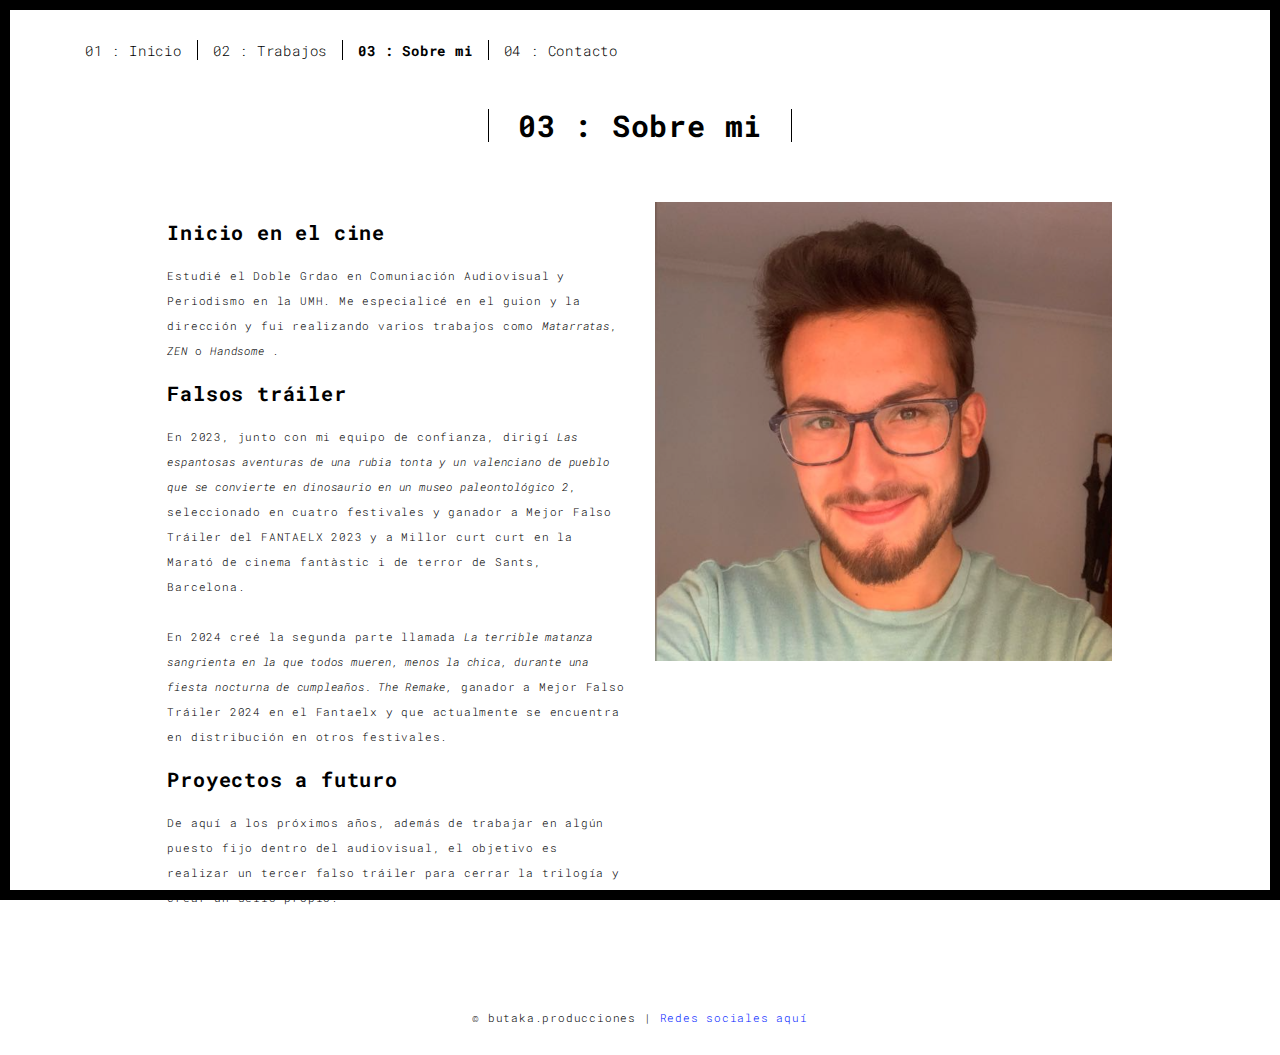
<file: about.html>
<!DOCTYPE html>
<html lang="en">

<head>
  <meta charset="UTF-8">
  <meta content="IE=edge" http-equiv="X-UA-Compatible">
  <meta content="width=device-width,initial-scale=1" name="viewport">
  <meta content="description" name="description">
  <meta name="google" content="notranslate" />
  <meta content="Mashup templates have been developped by Orson.io team" name="author">

  <!-- Disable tap highlight on IE -->
  <meta name="msapplication-tap-highlight" content="no">
  
   <link rel="R" sizes="180x180" href="./assets/R.png">
  <link href="./assets/R.png" rel="icon">

  <title>Sobre mi</title>  

<link href="./main.3f6952e4.css" rel="stylesheet"></head>

<body class="">
<div id="site-border-left"></div>
<div id="site-border-right"></div>
<div id="site-border-top"></div>
<div id="site-border-bottom"></div>
 <!-- Add your content of header -->
<header>
  <nav class="navbar  navbar-fixed-top navbar-default">
    <div class="container">
        <button type="button" class="navbar-toggle collapsed" data-toggle="collapse" data-target="#navbar-collapse" aria-expanded="false">
          <span class="sr-only">Toggle navigation</span>
          <span class="icon-bar"></span>
          <span class="icon-bar"></span>
          <span class="icon-bar"></span>
        </button>

      <div class="collapse navbar-collapse" id="navbar-collapse">
        <ul class="nav navbar-nav ">
          <li><a href="./index.html" title="">01 : Inicio</a></li>
          <li><a href="./works.html" title="">02 : Trabajos</a></li>
          <li><a href="./about.html" title="">03 : Sobre mi</a></li>
          <li><a href="./contact.html" title="">04 : Contacto</a></li>
          
        </ul>


      </div> 
    </div>
  </nav>
</header>

<div class="section-container">
    <div class="container">
      <div class="row">
        <div class="col-xs-12">
          <div class="section-container-spacer text-center">
            <h1 class="h2">03 : Sobre mi</h1>
          </div>
          
          <div class="row">
            <div class="col-md-10 col-md-offset-1">
              <div class="row">
                <div class="col-xs-12 col-md-6">
                  <h3>Inicio en el cine</h3>
                  <p>Estudié el Doble Grdao en Comuniación Audiovisual y Periodismo en la UMH. Me especialicé en el guion y la dirección y fui realizando varios trabajos como <em>Matarratas</em>, <em> ZEN </em> o <em> Handsome </em>. </p>
                  <h3>Falsos tráiler </h3>
                  <p>En 2023, junto con mi equipo de confianza, dirigí <em>Las espantosas aventuras de una rubia tonta y un valenciano de pueblo que se convierte en dinosaurio en un museo paleontológico 2</em>, seleccionado en cuatro festivales y ganador a Mejor Falso Tráiler del FANTAELX 2023 y a Millor curt curt en la Marató de cinema fantàstic i de terror de Sants, Barcelona.
                  <br> <br>En 2024 creé la segunda parte llamada <em>La terrible matanza sangrienta en la que todos mueren, menos la chica, durante una fiesta nocturna de cumpleaños. The Remake,</em> ganador a Mejor Falso Tráiler 2024 en el Fantaelx y que actualmente se encuentra en distribución en otros festivales.
                  <h3>Proyectos a futuro</h3>
                  <p>
                  De aquí a los próximos años, además de trabajar en algún puesto fijo dentro del audiovisual, el objetivo es realizar un tercer falso tráiler para cerrar la trilogía y crear un sello propio.</p>
                </div>
                <div class="col-xs-12 col-md-6">
                  <img src="./assets/images/Perfil.png" class="img-responsive" alt="">
                </div>
              </div>
            </div>
          </div>
          
          
       </div>
      </div>
    </div>
  </div>


<footer class="footer-container text-center">
  <div class="container">
    <div class="row">
      <div class="col-xs-12">
        <p>© butaka.producciones | <a href="https://www.instagram.com/butaka.producciones/" target="_blank" title="Create website with free html template">Redes sociales aquí</a>
      </div>
    </div>
  </div>
</footer>

<script>
  document.addEventListener("DOMContentLoaded", function (event) {
     navActivePage();
  });
</script>

<!-- Google Analytics: change UA-XXXXX-X to be your site's ID 

<script>
  (function (i, s, o, g, r, a, m) {
    i['GoogleAnalyticsObject'] = r; i[r] = i[r] || function () {
      (i[r].q = i[r].q || []).push(arguments)
    }, i[r].l = 1 * new Date(); a = s.createElement(o),
      m = s.getElementsByTagName(o)[0]; a.async = 1; a.src = g; m.parentNode.insertBefore(a, m)
  })(window, document, 'script', '//www.google-analytics.com/analytics.js', 'ga');
  ga('create', 'UA-XXXXX-X', 'auto');
  ga('send', 'pageview');
</script>

--> <script type="text/javascript" src="./main.70a66962.js"></script></body>

</html>
</file>
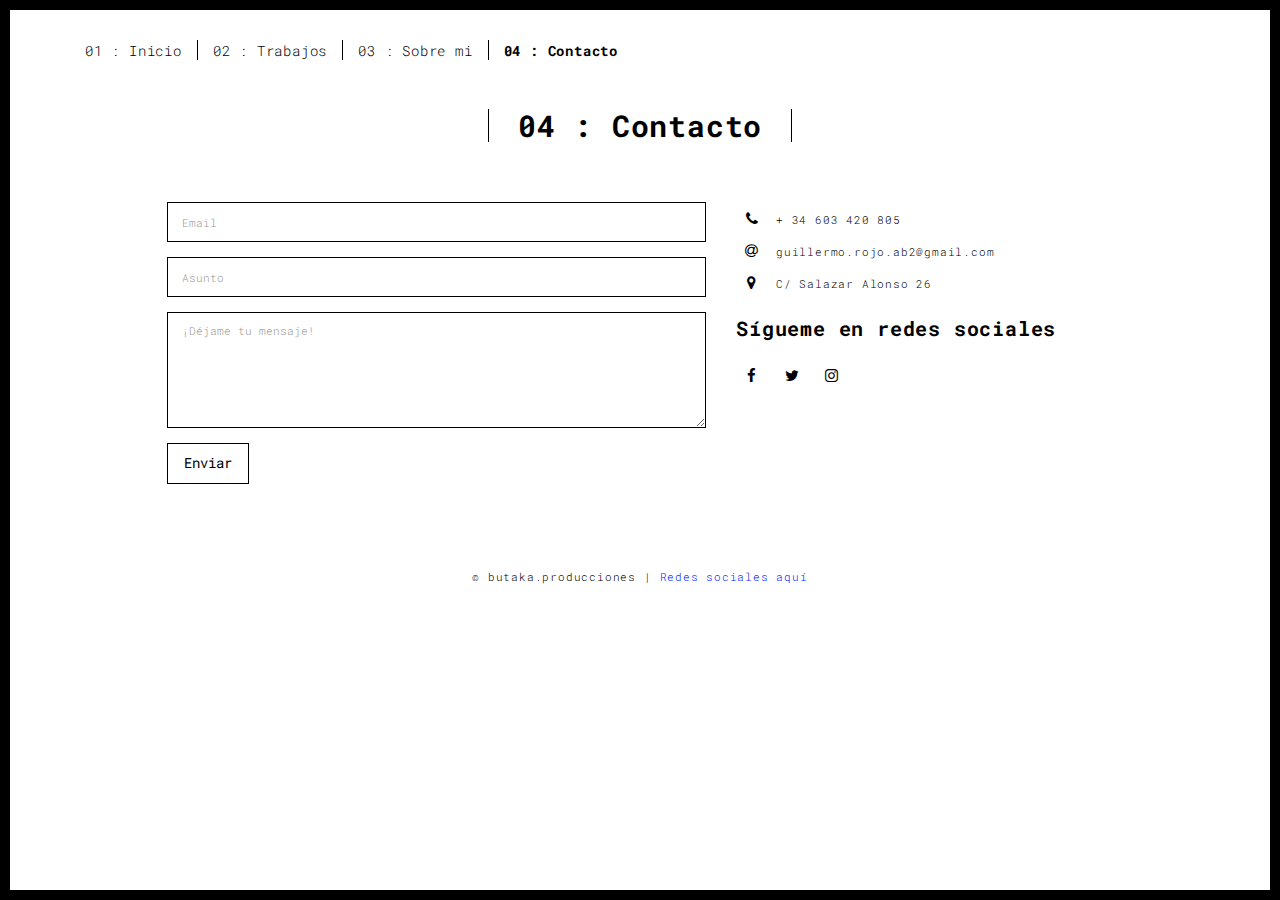
<file: contact.html>
<!DOCTYPE html>
<html lang="en">

<head>
  <meta charset="UTF-8">
  <meta content="IE=edge" http-equiv="X-UA-Compatible">
  <meta content="width=device-width,initial-scale=1" name="viewport">
  <meta content="description" name="description">
  <meta name="google" content="notranslate" />
  <meta content="Mashup templates have been developped by Orson.io team" name="author">

  <!-- Disable tap highlight on IE -->
  <meta name="msapplication-tap-highlight" content="no">
  
  <link rel="R" sizes="180x180" href="./assets/R.png">
  <link href="./assets/R.png" rel="icon">

  <title>Mi contacto</title>  

<link href="./main.3f6952e4.css" rel="stylesheet"></head>

<body class="">
<div id="site-border-left"></div>
<div id="site-border-right"></div>
<div id="site-border-top"></div>
<div id="site-border-bottom"></div>
 <!-- Add your content of header -->
<header>
  <nav class="navbar  navbar-fixed-top navbar-default">
    <div class="container">
        <button type="button" class="navbar-toggle collapsed" data-toggle="collapse" data-target="#navbar-collapse" aria-expanded="false">
          <span class="sr-only">Toggle navigation</span>
          <span class="icon-bar"></span>
          <span class="icon-bar"></span>
          <span class="icon-bar"></span>
        </button>

      <div class="collapse navbar-collapse" id="navbar-collapse">
        <ul class="nav navbar-nav ">
          <li><a href="./index.html" title="">01 : Inicio</a></li>
          <li><a href="./works.html" title="">02 : Trabajos</a></li>
          <li><a href="./about.html" title="">03 : Sobre mi</a></li>
          <li><a href="./contact.html" title="">04 : Contacto</a></li>
          
        </ul>


      </div> 
    </div>
  </nav>
</header>

<div class="section-container">
    <div class="container">
      <div class="row">
        <div class="col-xs-12">
          <div class="section-container-spacer text-center">
            <h1 class="h2">04 : Contacto</h1>
          </div>
          
          <div class="row">
            <div class="col-md-10 col-md-offset-1">
               <form action="" class="reveal-content">
                  <div class="row">
                    <div class="col-md-7">
                      <div class="form-group">
                        <input type="email" class="form-control" id="email" placeholder="Email">
                      </div>
                      <div class="form-group">
                        <input type="text" class="form-control" id="subject" placeholder="Asunto">
                      </div>
                      <div class="form-group">
                        <textarea class="form-control" rows="5" placeholder="¡Déjame tu mensaje!"></textarea>
                      </div>
                      <button type="submit" class="btn btn-default btn-lg">Enviar</button>
                    </div>
                    <div class="col-md-5 address-container">
                      <ul class="list-unstyled">
                        <li>
                          <span class="fa-icon">
                            <i class="fa fa-phone" aria-hidden="true"></i>
                          </span>
                          + 34 603 420 805
                        </li>
                        <li>
                          <span class="fa-icon">
                            <i class="fa fa-at" aria-hidden="true"></i>
                          </span>
                          guillermo.rojo.ab2@gmail.com
                        </li>
                        <li>
                          <span class="fa-icon">
                            <i class="fa fa fa-map-marker" aria-hidden="true"></i>
                          </span>
                          C/ Salazar Alonso 26
                        </li>
                      </ul>
                      <h3>Sígueme en redes sociales</h3>
                      <a href="https://www.facebook.com/profile.php?id=100004799176910" target="_blank" title="" class="fa-icon">
                        <i class="fa fa-facebook"></i>
                      </a>
                      <a href="https://x.com/Villojoo" target="_blank" title="" class="fa-icon">
                        <i class="fa fa-twitter"></i>
                      </a>
                      <a href="https://www.instagram.com/villojo/" target="_blank" title="" class="fa-icon">
                        <i class="fa fa-instagram"></i>
                      </a>

                    </div>
                  </div>
                </form>
            </div>

          </div>
         
       </div>
      </div>
    </div>
  </div>


<div>
  <div>
    
  </div>
</div>
<footer class="footer-container text-center">
  <div class="container">
    <div class="row">
      <div class="col-xs-12">
        <p>© butaka.producciones | <a href="https://www.instagram.com/butaka.producciones/" target="_blank" title="Create website with free html template">Redes sociales aquí</a>
      </div>
    </div>
  </div>
</footer>

<script>
  document.addEventListener("DOMContentLoaded", function (event) {
     navActivePage();
  });
</script>

<!-- Google Analytics: change UA-XXXXX-X to be your site's ID 

<script>
  (function (i, s, o, g, r, a, m) {
    i['GoogleAnalyticsObject'] = r; i[r] = i[r] || function () {
      (i[r].q = i[r].q || []).push(arguments)
    }, i[r].l = 1 * new Date(); a = s.createElement(o),
      m = s.getElementsByTagName(o)[0]; a.async = 1; a.src = g; m.parentNode.insertBefore(a, m)
  })(window, document, 'script', '//www.google-analytics.com/analytics.js', 'ga');
  ga('create', 'UA-XXXXX-X', 'auto');
  ga('send', 'pageview');
</script>

--> <script type="text/javascript" src="./main.70a66962.js"></script></body>

</html>
</file>
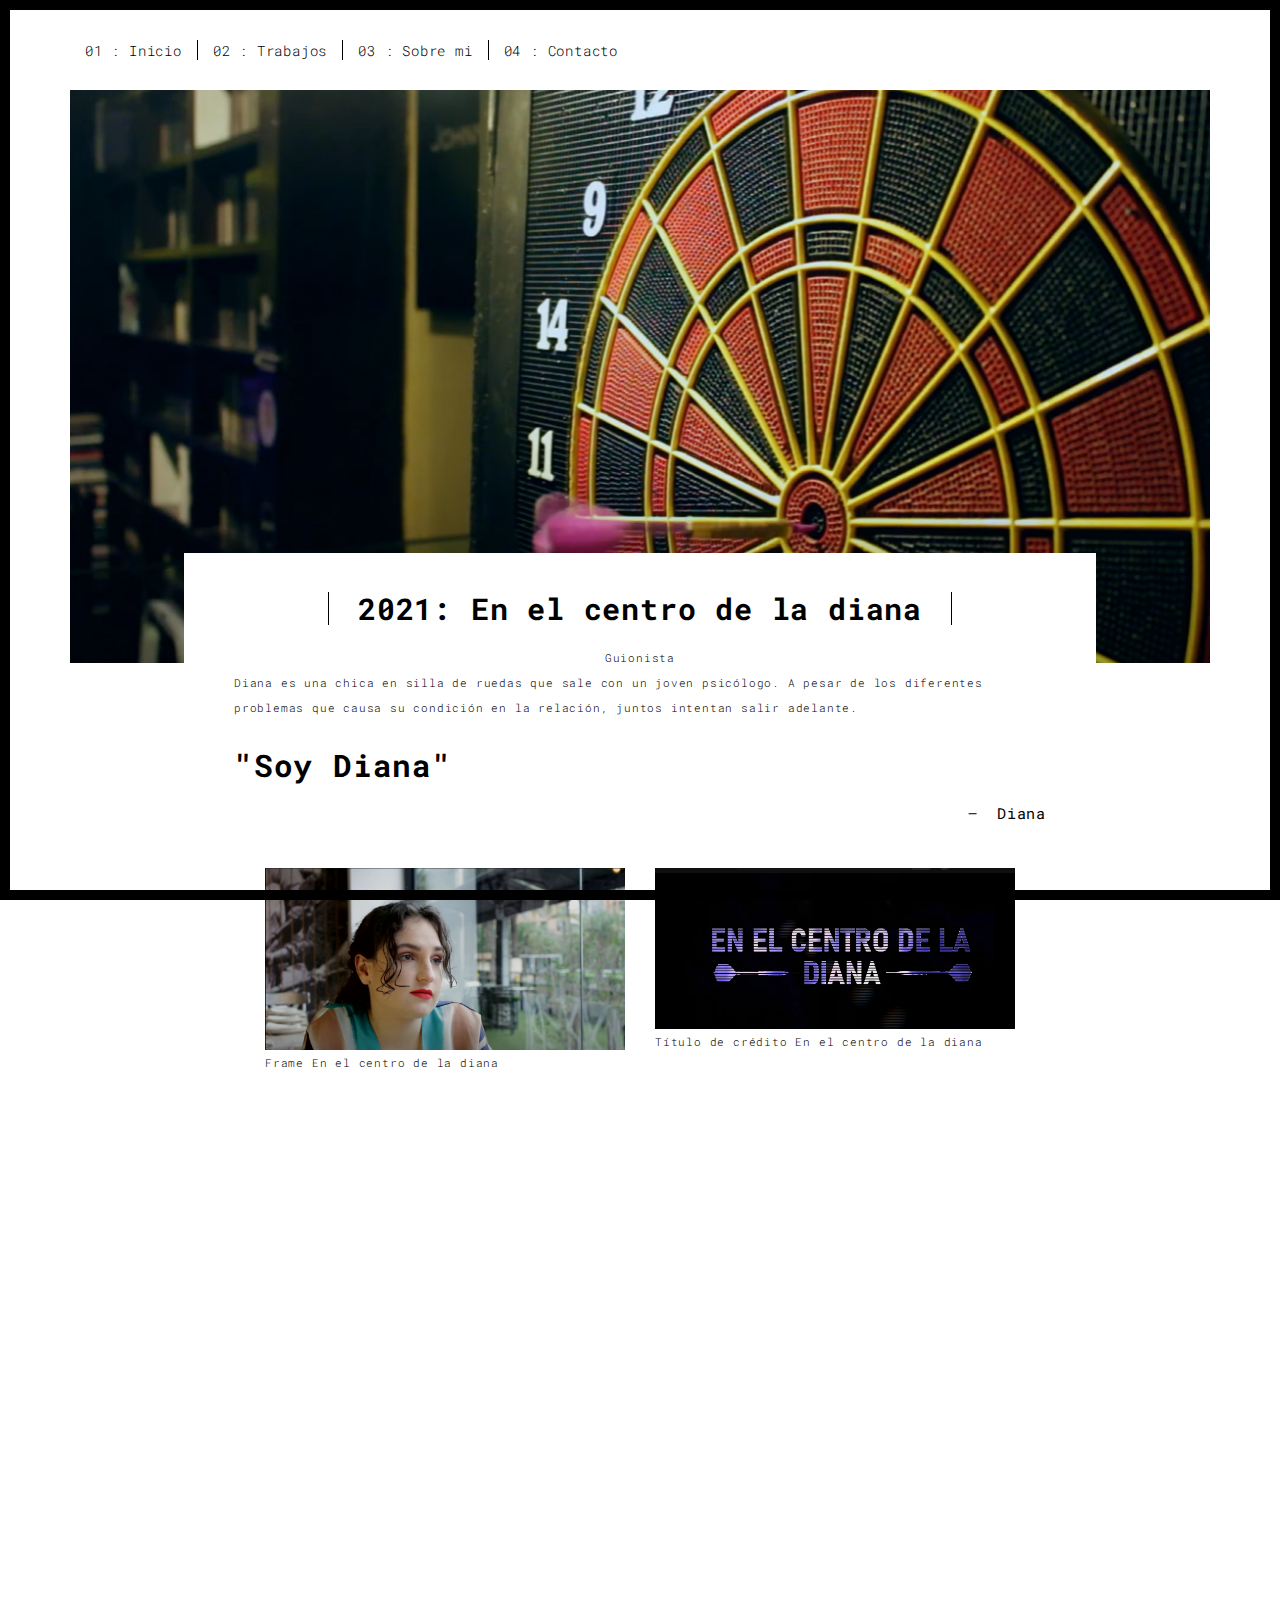
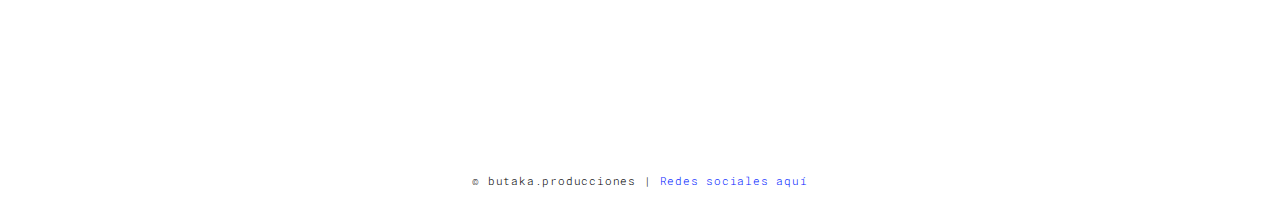
<file: diana.html>
<!DOCTYPE html>
<html lang="en">

<head>
  <meta charset="UTF-8">
  <meta content="IE=edge" http-equiv="X-UA-Compatible">
  <meta content="width=device-width,initial-scale=1" name="viewport">
  <meta content="description" name="description">
  <meta name="google" content="notranslate" />
  <meta content="Mashup templates have been developped by Orson.io team" name="author">

  <!-- Disable tap highlight on IE -->
  <meta name="msapplication-tap-highlight" content="no">
  
   <link rel="R" sizes="180x180" href="./assets/R.png">
  <link href="./assets/R.png" rel="icon">

  <title>En el centro de la diana</title>  

<link href="./main.3f6952e4.css" rel="stylesheet"></head>

<body class="">
<div id="site-border-left"></div>
<div id="site-border-right"></div>
<div id="site-border-top"></div>
<div id="site-border-bottom"></div>
<!-- Add your content of header -->
<header>
  <nav class="navbar  navbar-fixed-top navbar-default">
    <div class="container">
        <button type="button" class="navbar-toggle collapsed" data-toggle="collapse" data-target="#navbar-collapse" aria-expanded="false">
          <span class="sr-only">Toggle navigation</span>
          <span class="icon-bar"></span>
          <span class="icon-bar"></span>
          <span class="icon-bar"></span>
        </button>

      <div class="collapse navbar-collapse" id="navbar-collapse">
        <ul class="nav navbar-nav ">
          <li><a href="./index.html" title="">01 : Inicio</a></li>
          <li><a href="./works.html" title="">02 : Trabajos</a></li>
          <li><a href="./about.html" title="">03 : Sobre mi</a></li>
          <li><a href="./contact.html" title="">04 : Contacto</a></li>
         
       


      </div> 
    </div>
  </nav>
</header>
<div class="section-container">
  <div class="container">
    <div class="row">
      <div class="col-xs-12">
        <img src="./assets/images/dardo.png" class="img-responsive" alt="Frame de En el centro de la diana">
        <div class="card-container">
          <div class="text-center">
            <h1 class="h2">2021: En el centro de la diana</h1>
            <div></div>
            Guionista
          </div>
          <p>Diana es una chica en silla de ruedas que sale con un joven psicólogo. A pesar de los diferentes problemas que causa su condición en la relación, juntos intentan salir adelante.</p>

          <blockquote>
            <p>"Soy Diana"</p>
            <small class="pull-right">Diana</small>
          </blockquote>
        </div>
      </div>

      
      
      <div class="col-md-8 col-md-offset-2 section-container-spacer">
        <div class="row">
          <div class="col-xs-12 col-md-6">
            <img src="./assets/images/diana.png" class="img-responsive" alt="Frame En el centro de la diana">
            <p>Frame En el centro de la diana</p>
          </div>
          <div class="col-xs-12 col-md-6">
            <img src="./assets/images/diana_cartel.png" class="img-responsive" alt="Título de crédito En el centro de la diana">
            <p>Título de crédito En el centro de la diana</p>
          </div>
        </div>
      </div>

      <div class="col-xs-12">
        <iframe width="1120" height="550" src="https://www.youtube.com/embed/qBBS61HPrlE?si=uZ8jH4k1cSz4G8H_" title="YouTube video player" frameborder="0" allow="accelerometer; autoplay; clipboard-write; encrypted-media; gyroscope; picture-in-picture; web-share" referrerpolicy="strict-origin-when-cross-origin" allowfullscreen></iframe>
      </div>

    </div>
  </div>
</div>


<footer class="footer-container text-center">
  <div class="container">
    <div class="row">
      <div class="col-xs-12">
        <p>© butaka.producciones | <a href="https://www.instagram.com/butaka.producciones/" target="_blank" title="Create website with free html template">Redes sociales aquí</a>
      </div>
    </div>
  </div>
</footer>

<script>
  document.addEventListener("DOMContentLoaded", function (event) {
     navActivePage();
  });
</script>

<!-- Google Analytics: change UA-XXXXX-X to be your site's ID 

<script>
  (function (i, s, o, g, r, a, m) {
    i['GoogleAnalyticsObject'] = r; i[r] = i[r] || function () {
      (i[r].q = i[r].q || []).push(arguments)
    }, i[r].l = 1 * new Date(); a = s.createElement(o),
      m = s.getElementsByTagName(o)[0]; a.async = 1; a.src = g; m.parentNode.insertBefore(a, m)
  })(window, document, 'script', '//www.google-analytics.com/analytics.js', 'ga');
  ga('create', 'UA-XXXXX-X', 'auto');
  ga('send', 'pageview');
</script>

--> <script type="text/javascript" src="./main.70a66962.js"></script></body>

</html>
</file>
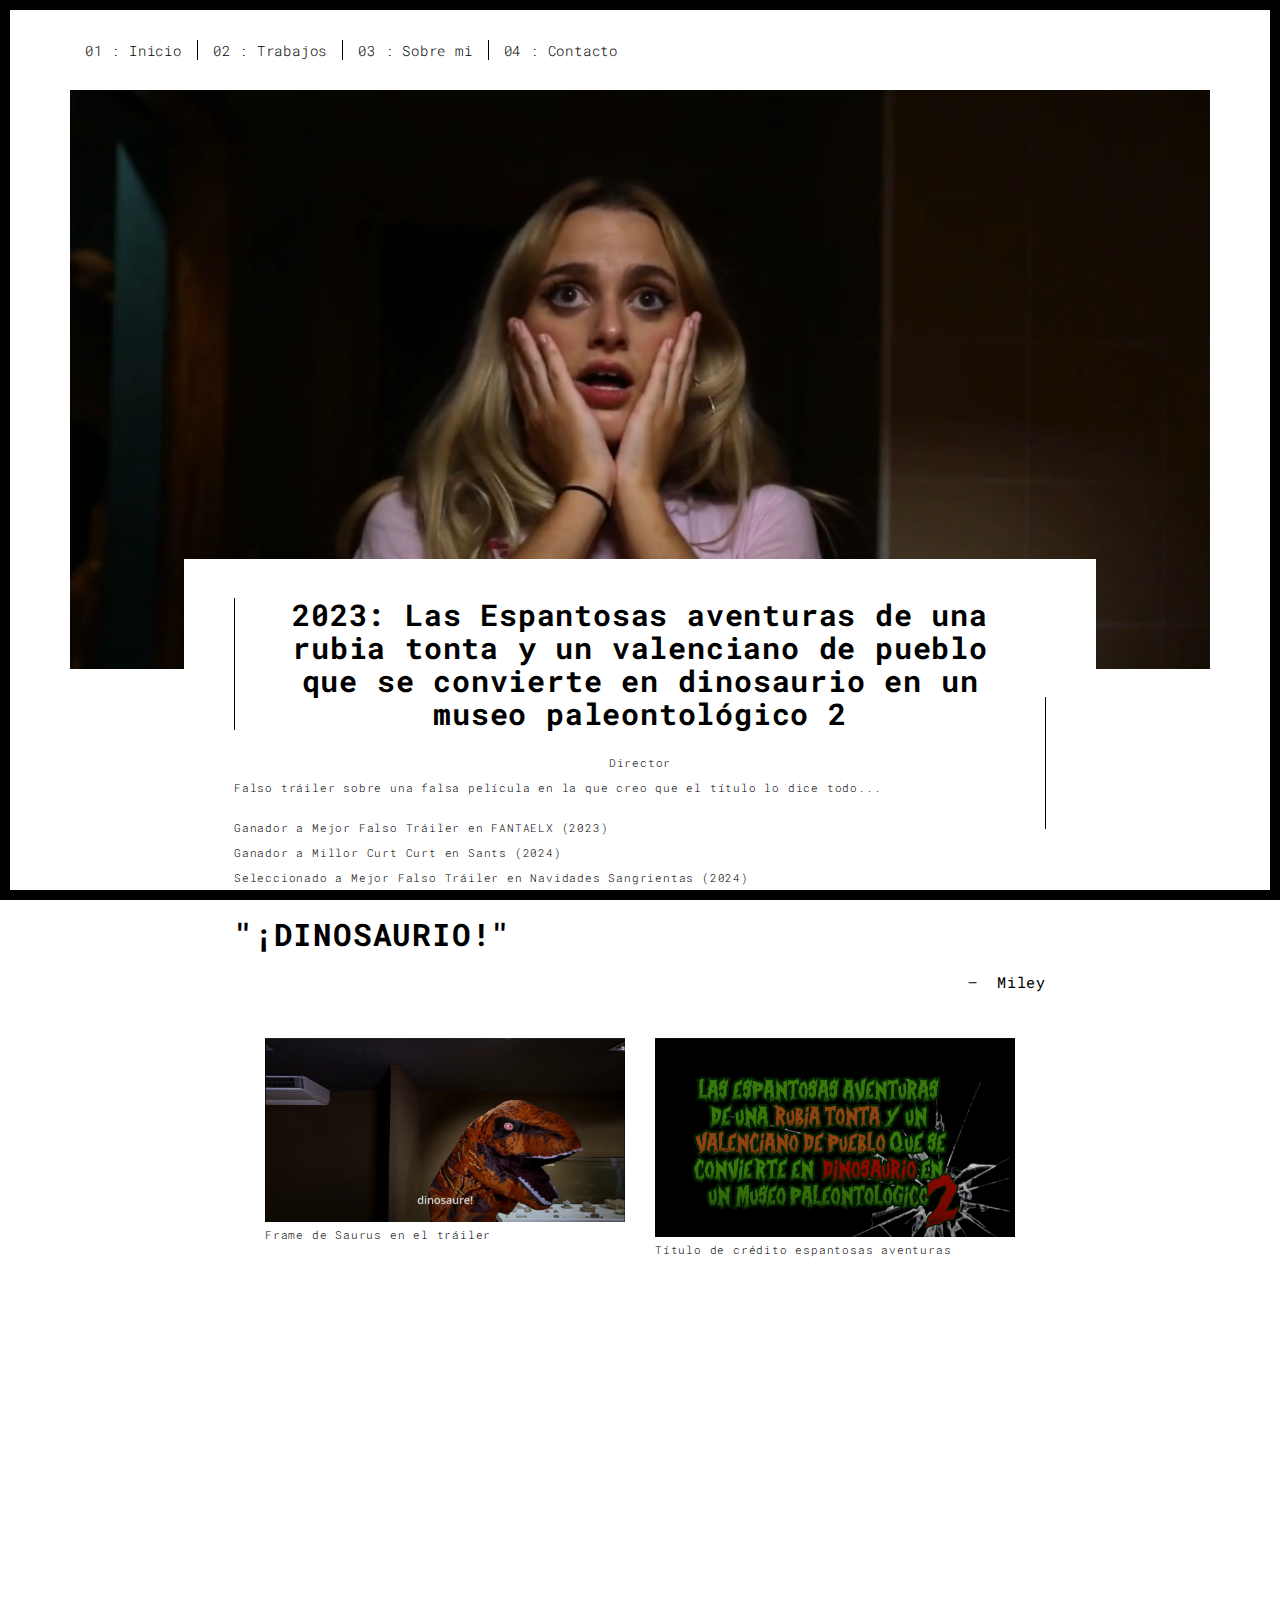
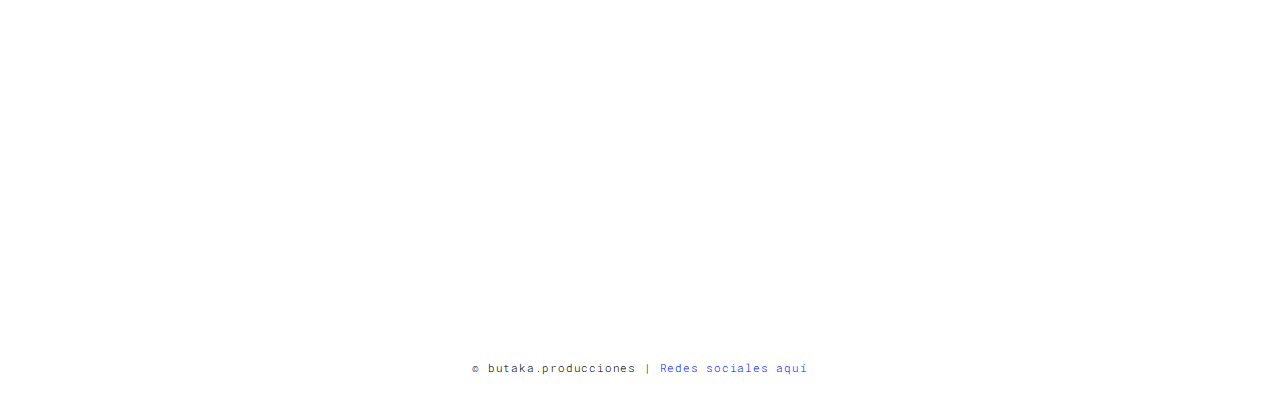
<file: espantosas.html>
<!DOCTYPE html>
<html lang="en">

<head>
  <meta charset="UTF-8">
  <meta content="IE=edge" http-equiv="X-UA-Compatible">
  <meta content="width=device-width,initial-scale=1" name="viewport">
  <meta content="description" name="description">
  <meta name="google" content="notranslate" />
  <meta content="Mashup templates have been developped by Orson.io team" name="author">

  <!-- Disable tap highlight on IE -->
  <meta name="msapplication-tap-highlight" content="no">
  
   <link rel="R" sizes="180x180" href="./assets/R.png">
  <link href="./assets/R.png" rel="icon">
  <title>Las espantosas aventuras</title>  

<link href="./main.3f6952e4.css" rel="stylesheet"></head>

<body class="">
<div id="site-border-left"></div>
<div id="site-border-right"></div>
<div id="site-border-top"></div>
<div id="site-border-bottom"></div>
<!-- Add your content of header -->
<header>
  <nav class="navbar  navbar-fixed-top navbar-default">
    <div class="container">
        <button type="button" class="navbar-toggle collapsed" data-toggle="collapse" data-target="#navbar-collapse" aria-expanded="false">
          <span class="sr-only">Toggle navigation</span>
          <span class="icon-bar"></span>
          <span class="icon-bar"></span>
          <span class="icon-bar"></span>
        </button>

      <div class="collapse navbar-collapse" id="navbar-collapse">
        <ul class="nav navbar-nav ">
          <li><a href="./index.html" title="">01 : Inicio</a></li>
          <li><a href="./works.html" title="">02 : Trabajos</a></li>
          <li><a href="./about.html" title="">03 : Sobre mi</a></li>
          <li><a href="./contact.html" title="">04 : Contacto</a></li>
          
       


      </div> 
    </div>
  </nav>
</header>
<div class="section-container">
  <div class="container">
    <div class="row">
      <div class="col-xs-12">
        <img src="./assets/images/miley.png" class="img-responsive" alt="Miley reaccionando ante su novio transformado">
        <div class="card-container">
          <div class="text-center">
            <h1 class="h2">2023: Las Espantosas aventuras de una rubia tonta y un valenciano de pueblo que se convierte en dinosaurio en un museo paleontológico 2</h1>
            <div></div>
            <div></div>
            Director
            <div></div>
          </div><div></div>
          <p>Falso tráiler sobre una falsa película en la que creo que el título lo dice todo...
          <div></div>
          Ganador a Mejor Falso Tráiler en FANTAELX (2023)
          <div></div>
        Ganador a Millor Curt Curt en Sants (2024)
        <div></div>
      Seleccionado a Mejor Falso Tráiler en Navidades Sangrientas (2024)</p>


          <blockquote>
            <p>"¡DINOSAURIO!"</p>
            <small class="pull-right">Miley</small>
          </blockquote>
        </div>
      </div>

      
      
      <div class="col-md-8 col-md-offset-2 section-container-spacer">
        <div class="row">
          <div class="col-xs-12 col-md-6">
            <img src="./assets/images/saurus.png" class="img-responsive" alt="Frame de Saurus en el tráiler">
            <p>Frame de Saurus en el tráiler</p>
          </div>
          <div class="col-xs-12 col-md-6">
            <img src="./assets/images/aventuras_cartel.png" class="img-responsive" alt="Título de crédito espantosas aventuras">
            <p>Título de crédito espantosas aventuras</p>
          </div>
        </div>
      </div>

      <div class="col-xs-12">
        <iframe width="1120" height="550" src="https://www.youtube.com/embed/7laqMPJr6r8?si=lHLDerjW8SzFcdpO" title="YouTube video player" frameborder="0" allow="accelerometer; autoplay; clipboard-write; encrypted-media; gyroscope; picture-in-picture; web-share" referrerpolicy="strict-origin-when-cross-origin" allowfullscreen></iframe>
      </div>

    </div>
  </div>
</div>


<footer class="footer-container text-center">
  <div class="container">
    <div class="row">
      <div class="col-xs-12">
        <p>© butaka.producciones | <a href="https://www.instagram.com/butaka.producciones/" target="_blank" title="Create website with free html template">Redes sociales aquí</a>
      </div>
    </div>
  </div>
</footer>

<script>
  document.addEventListener("DOMContentLoaded", function (event) {
     navActivePage();
  });
</script>

<!-- Google Analytics: change UA-XXXXX-X to be your site's ID 

<script>
  (function (i, s, o, g, r, a, m) {
    i['GoogleAnalyticsObject'] = r; i[r] = i[r] || function () {
      (i[r].q = i[r].q || []).push(arguments)
    }, i[r].l = 1 * new Date(); a = s.createElement(o),
      m = s.getElementsByTagName(o)[0]; a.async = 1; a.src = g; m.parentNode.insertBefore(a, m)
  })(window, document, 'script', '//www.google-analytics.com/analytics.js', 'ga');
  ga('create', 'UA-XXXXX-X', 'auto');
  ga('send', 'pageview');
</script>

--> <script type="text/javascript" src="./main.70a66962.js"></script></body>

</html>
</file>
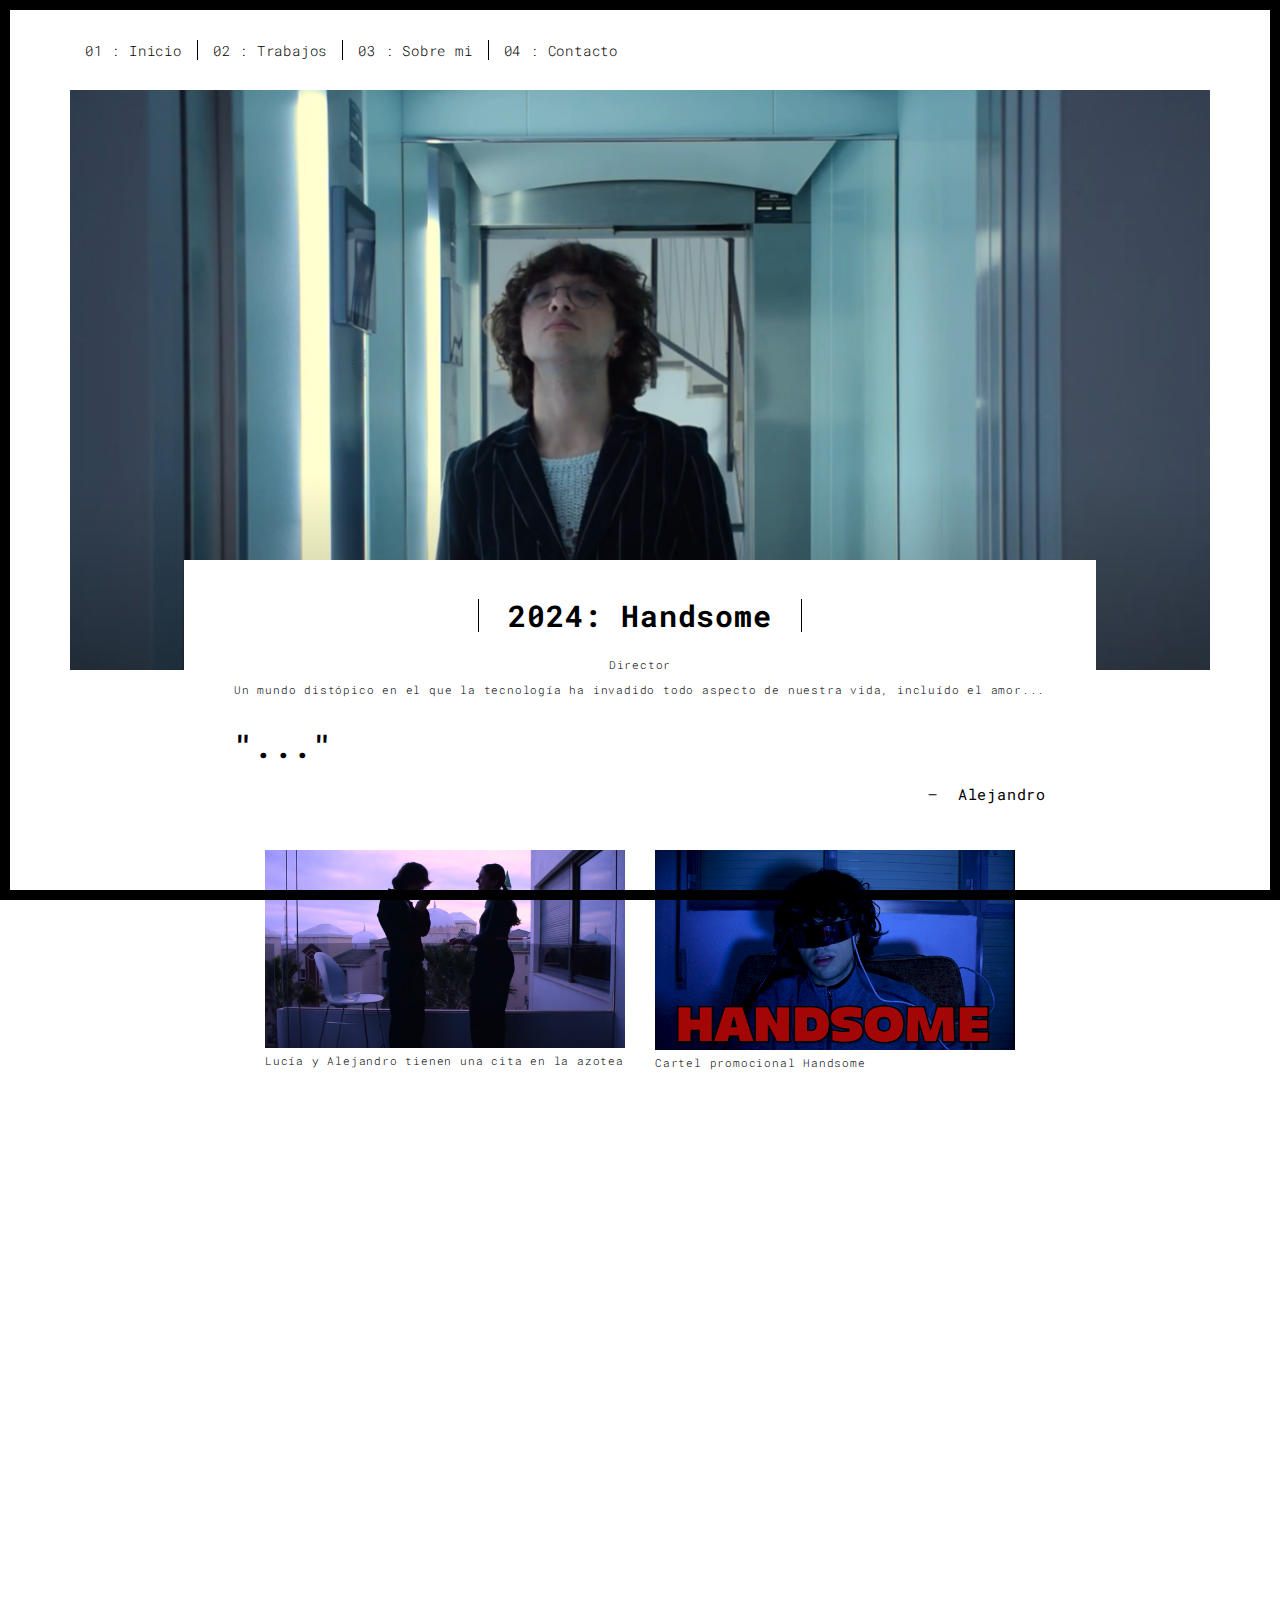
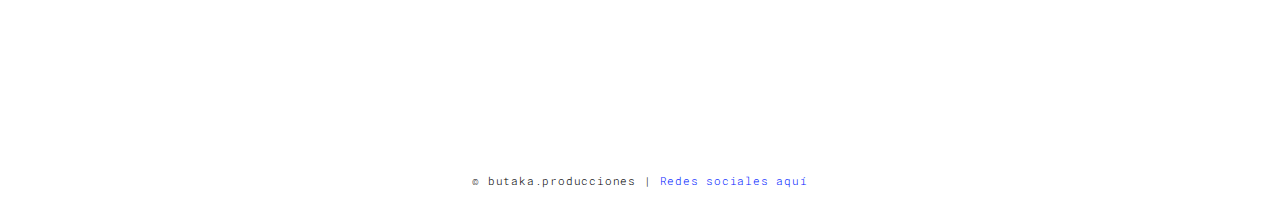
<file: handsome.html>
<!DOCTYPE html>
<html lang="en">

<head>
  <meta charset="UTF-8">
  <meta content="IE=edge" http-equiv="X-UA-Compatible">
  <meta content="width=device-width,initial-scale=1" name="viewport">
  <meta content="description" name="description">
  <meta name="google" content="notranslate" />
  <meta content="Mashup templates have been developped by Orson.io team" name="author">

  <!-- Disable tap highlight on IE -->
  <meta name="msapplication-tap-highlight" content="no">
  
    <link rel="R" sizes="180x180" href="./assets/R.png">
  <link href="./assets/R.png" rel="icon">

  <title>Handsome</title>  

<link href="./main.3f6952e4.css" rel="stylesheet"></head>

<body class="">
<div id="site-border-left"></div>
<div id="site-border-right"></div>
<div id="site-border-top"></div>
<div id="site-border-bottom"></div>
<!-- Add your content of header -->
<header>
  <nav class="navbar  navbar-fixed-top navbar-default">
    <div class="container">
        <button type="button" class="navbar-toggle collapsed" data-toggle="collapse" data-target="#navbar-collapse" aria-expanded="false">
          <span class="sr-only">Toggle navigation</span>
          <span class="icon-bar"></span>
          <span class="icon-bar"></span>
          <span class="icon-bar"></span>
        </button>

      <div class="collapse navbar-collapse" id="navbar-collapse">
        <ul class="nav navbar-nav ">
          <li><a href="./index.html" title="">01 : Inicio</a></li>
          <li><a href="./works.html" title="">02 : Trabajos</a></li>
          <li><a href="./about.html" title="">03 : Sobre mi</a></li>
          <li><a href="./contact.html" title="">04 : Contacto</a></li>
          
       


      </div> 
    </div>
  </nav>
</header>
<div class="section-container">
  <div class="container">
    <div class="row">
      <div class="col-xs-12">
        <img src="./assets/images/ascensor.png" class="img-responsive" alt="Alejandro solo y triste en el ascensor">
        <div class="card-container">
          <div class="text-center">
            <h1 class="h2">2024: Handsome</h1>
            <div></div>
            Director
          </div>
          <p>Un mundo distópico en el que la tecnología ha invadido todo aspecto de nuestra vida, incluído el amor...</p>

          <blockquote>
            <p>"..."</p>
            <small class="pull-right">Alejandro</small>
          </blockquote>
        </div>
      </div>

      
      
      <div class="col-md-8 col-md-offset-2 section-container-spacer">
        <div class="row">
          <div class="col-xs-12 col-md-6">
            <img src="./assets/images/amor.png" class="img-responsive" alt="Lucía y Alejandro tienen una cita en la azotea">
            <p>Lucía y Alejandro tienen una cita en la azotea</p>
          </div>
          <div class="col-xs-12 col-md-6">
            <img src="./assets/images/handsome.png" class="img-responsive" alt="Cartel promocional Handsome">
            <p>Cartel promocional Handsome</p>
          </div>
        </div>
      </div>

      <div class="col-xs-12">
        <iframe width="1120" height="550" src="https://www.youtube.com/embed/_s5hVFxsJ-0?si=h2wePlHPr05whXLG" title="YouTube video player" frameborder="0" allow="accelerometer; autoplay; clipboard-write; encrypted-media; gyroscope; picture-in-picture; web-share" referrerpolicy="strict-origin-when-cross-origin" allowfullscreen></iframe>
      </div>

    </div>
  </div>
</div>


<footer class="footer-container text-center">
  <div class="container">
    <div class="row">
      <div class="col-xs-12">
       <p>© butaka.producciones | <a href="https://www.instagram.com/butaka.producciones/" target="_blank" title="Create website with free html template">Redes sociales aquí</a>
      </div>
    </div>
  </div>
</footer>

<script>
  document.addEventListener("DOMContentLoaded", function (event) {
     navActivePage();
  });
</script>

<!-- Google Analytics: change UA-XXXXX-X to be your site's ID 

<script>
  (function (i, s, o, g, r, a, m) {
    i['GoogleAnalyticsObject'] = r; i[r] = i[r] || function () {
      (i[r].q = i[r].q || []).push(arguments)
    }, i[r].l = 1 * new Date(); a = s.createElement(o),
      m = s.getElementsByTagName(o)[0]; a.async = 1; a.src = g; m.parentNode.insertBefore(a, m)
  })(window, document, 'script', '//www.google-analytics.com/analytics.js', 'ga');
  ga('create', 'UA-XXXXX-X', 'auto');
  ga('send', 'pageview');
</script>

--> <script type="text/javascript" src="./main.70a66962.js"></script></body>

</html>
</file>
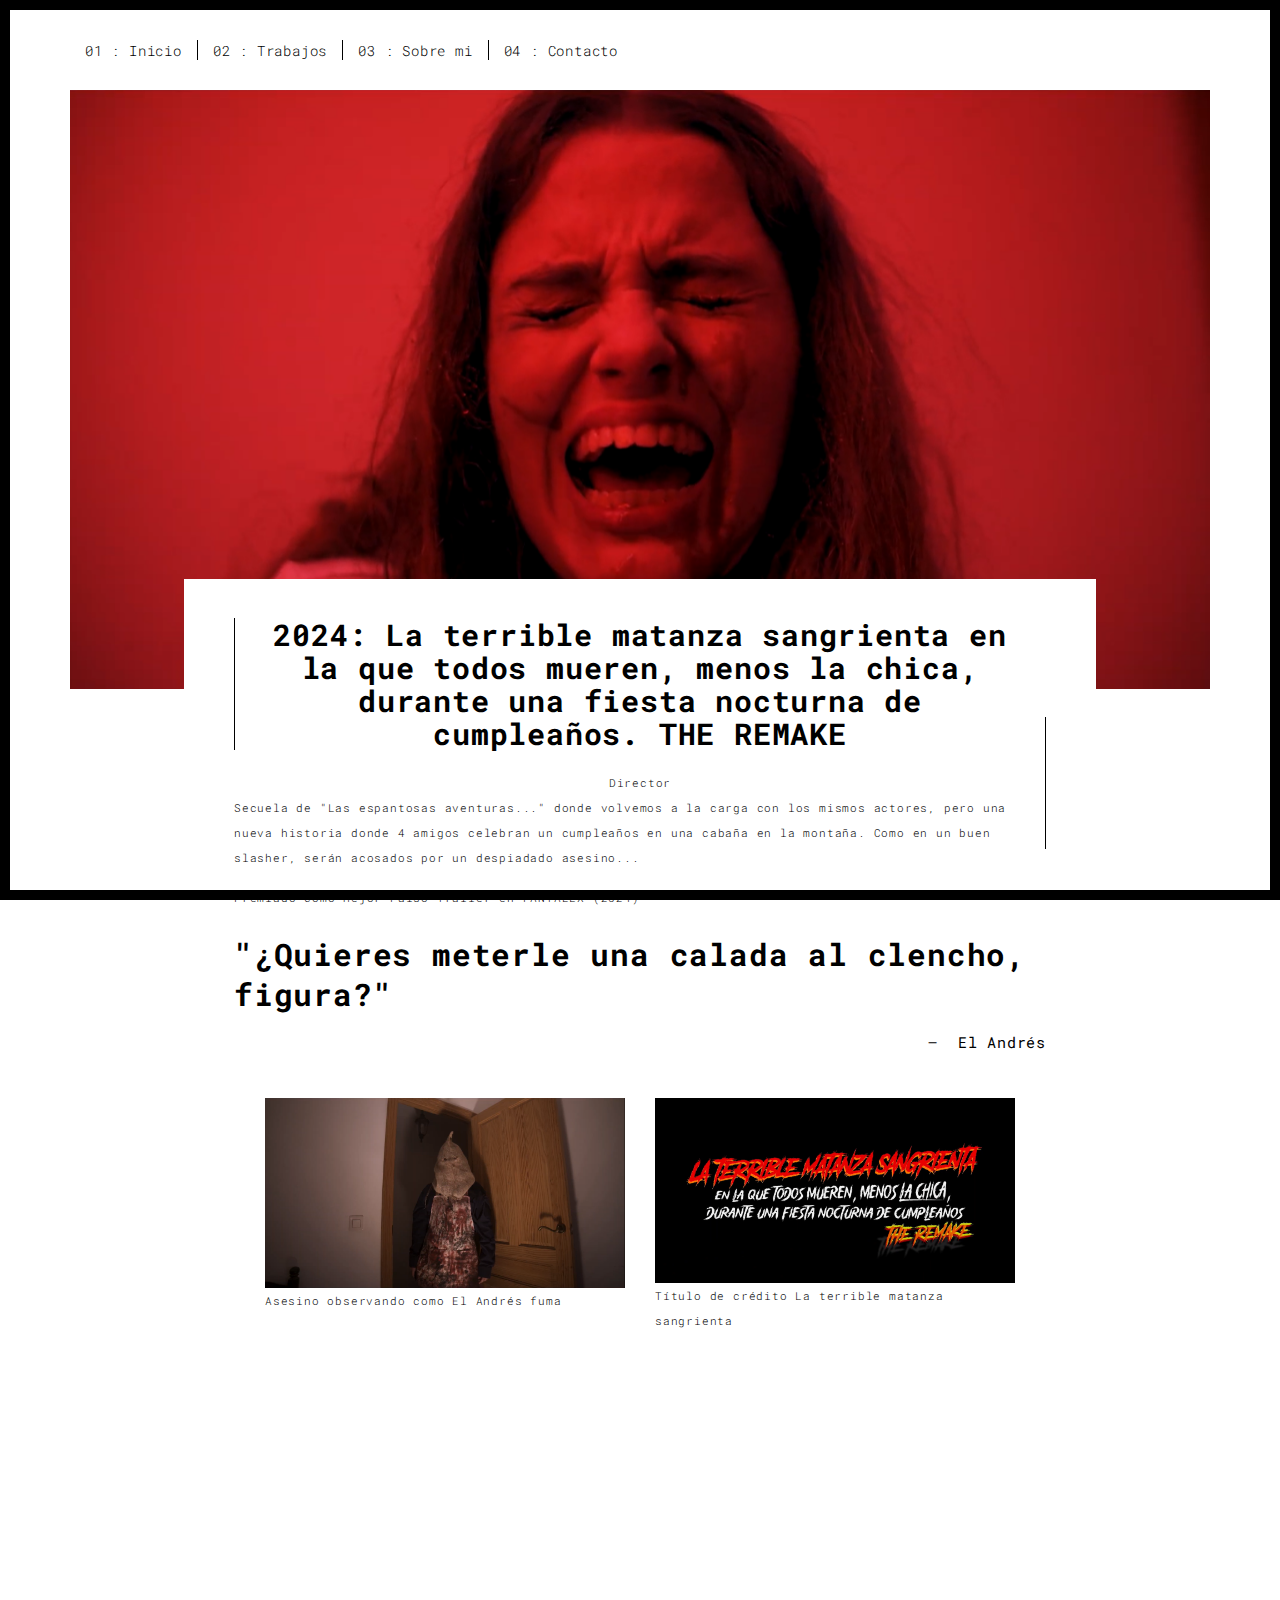
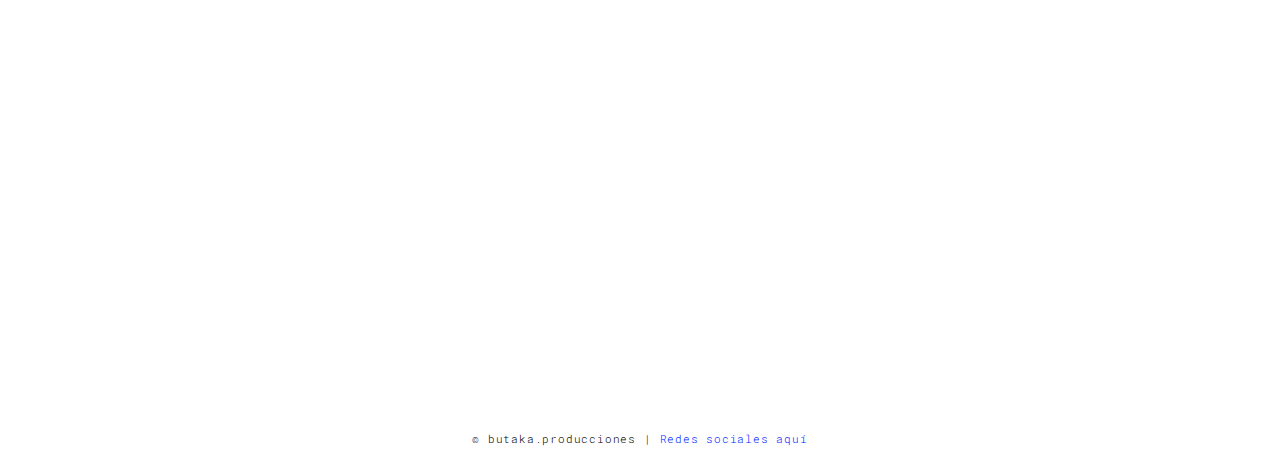
<file: matanza.html>
<!DOCTYPE html>
<html lang="en">

<head>
  <meta charset="UTF-8">
  <meta content="IE=edge" http-equiv="X-UA-Compatible">
  <meta content="width=device-width,initial-scale=1" name="viewport">
  <meta content="description" name="description">
  <meta name="google" content="notranslate" />
  <meta content="Mashup templates have been developped by Orson.io team" name="author">

  <!-- Disable tap highlight on IE -->
  <meta name="msapplication-tap-highlight" content="no">
  
   <link rel="R" sizes="180x180" href="./assets/R.png">
  <link href="./assets/R.png" rel="icon">

  <title>La terrible matanza</title>  

<link href="./main.3f6952e4.css" rel="stylesheet"></head>

<body class="">
<div id="site-border-left"></div>
<div id="site-border-right"></div>
<div id="site-border-top"></div>
<div id="site-border-bottom"></div>
<!-- Add your content of header -->
<header>
  <nav class="navbar  navbar-fixed-top navbar-default">
    <div class="container">
        <button type="button" class="navbar-toggle collapsed" data-toggle="collapse" data-target="#navbar-collapse" aria-expanded="false">
          <span class="sr-only">Toggle navigation</span>
          <span class="icon-bar"></span>
          <span class="icon-bar"></span>
          <span class="icon-bar"></span>
        </button>

      <div class="collapse navbar-collapse" id="navbar-collapse">
        <ul class="nav navbar-nav ">
          <li><a href="./index.html" title="">01 : Inicio</a></li>
          <li><a href="./works.html" title="">02 : Trabajos</a></li>
          <li><a href="./about.html" title="">03 : Sobre mi</a></li>
          <li><a href="./contact.html" title="">04 : Contacto</a></li>
          
       


      </div> 
    </div>
  </nav>
</header>
<div class="section-container">
  <div class="container">
    <div class="row">
      <div class="col-xs-12">
        <img src="./assets/images/andrea_sangre.png" class="img-responsive" alt="Andrea cubierta de sangre tras ver morir a su novio">
        <div class="card-container">
          <div class="text-center">
            <h1 class="h2">2024: La terrible matanza sangrienta en la que todos mueren, menos la chica, durante una fiesta nocturna de cumpleaños. THE REMAKE</h1>
            <div></div>
            Director
          </div>
          <p>Secuela de "Las espantosas aventuras..." donde volvemos a la carga con los mismos actores, pero una nueva historia donde 4 amigos celebran un cumpleaños en una cabaña en la montaña. Como en un buen slasher, serán acosados por un despiadado asesino...
            <div></div>

          Premiado como Mejor Falso Tráiler en FANTAELX (2024)</p>

          <blockquote>
            <p>"¿Quieres meterle una calada al clencho, figura?"</p>
            <small class="pull-right">El Andrés</small>
          </blockquote>
        </div>
      </div>

      
      
      <div class="col-md-8 col-md-offset-2 section-container-spacer">
        <div class="row">
          <div class="col-xs-12 col-md-6">
            <img src="./assets/images/asesino.png" class="img-responsive" alt="Asesino observando como El Andrés fuma">
            <p>Asesino observando como El Andrés fuma</p>
          </div>
          <div class="col-xs-12 col-md-6">
            <img src="./assets/images/slasher.png" class="img-responsive" alt="Título de crédito La terrible matanza sangrienta">
            <p>Título de crédito La terrible matanza sangrienta</p>
          </div>
        </div>
      </div>

      <div class="col-xs-12">
        <iframe width="1120" height="550" src="https://www.youtube.com/embed/PB8hLdyaIMQ?si=MjJU8aNuQWcLTQpk" title="YouTube video player" frameborder="0" allow="accelerometer; autoplay; clipboard-write; encrypted-media; gyroscope; picture-in-picture; web-share" referrerpolicy="strict-origin-when-cross-origin" allowfullscreen></iframe>
      </div>

    </div>
  </div>
</div>


<footer class="footer-container text-center">
  <div class="container">
    <div class="row">
      <div class="col-xs-12">
        <p>© butaka.producciones | <a href="https://www.instagram.com/butaka.producciones/" target="_blank" title="Create website with free html template">Redes sociales aquí</a>
      </div>
    </div>
  </div>
</footer>

<script>
  document.addEventListener("DOMContentLoaded", function (event) {
     navActivePage();
  });
</script>

<!-- Google Analytics: change UA-XXXXX-X to be your site's ID 

<script>
  (function (i, s, o, g, r, a, m) {
    i['GoogleAnalyticsObject'] = r; i[r] = i[r] || function () {
      (i[r].q = i[r].q || []).push(arguments)
    }, i[r].l = 1 * new Date(); a = s.createElement(o),
      m = s.getElementsByTagName(o)[0]; a.async = 1; a.src = g; m.parentNode.insertBefore(a, m)
  })(window, document, 'script', '//www.google-analytics.com/analytics.js', 'ga');
  ga('create', 'UA-XXXXX-X', 'auto');
  ga('send', 'pageview');
</script>

--> <script type="text/javascript" src="./main.70a66962.js"></script></body>

</html>
</file>
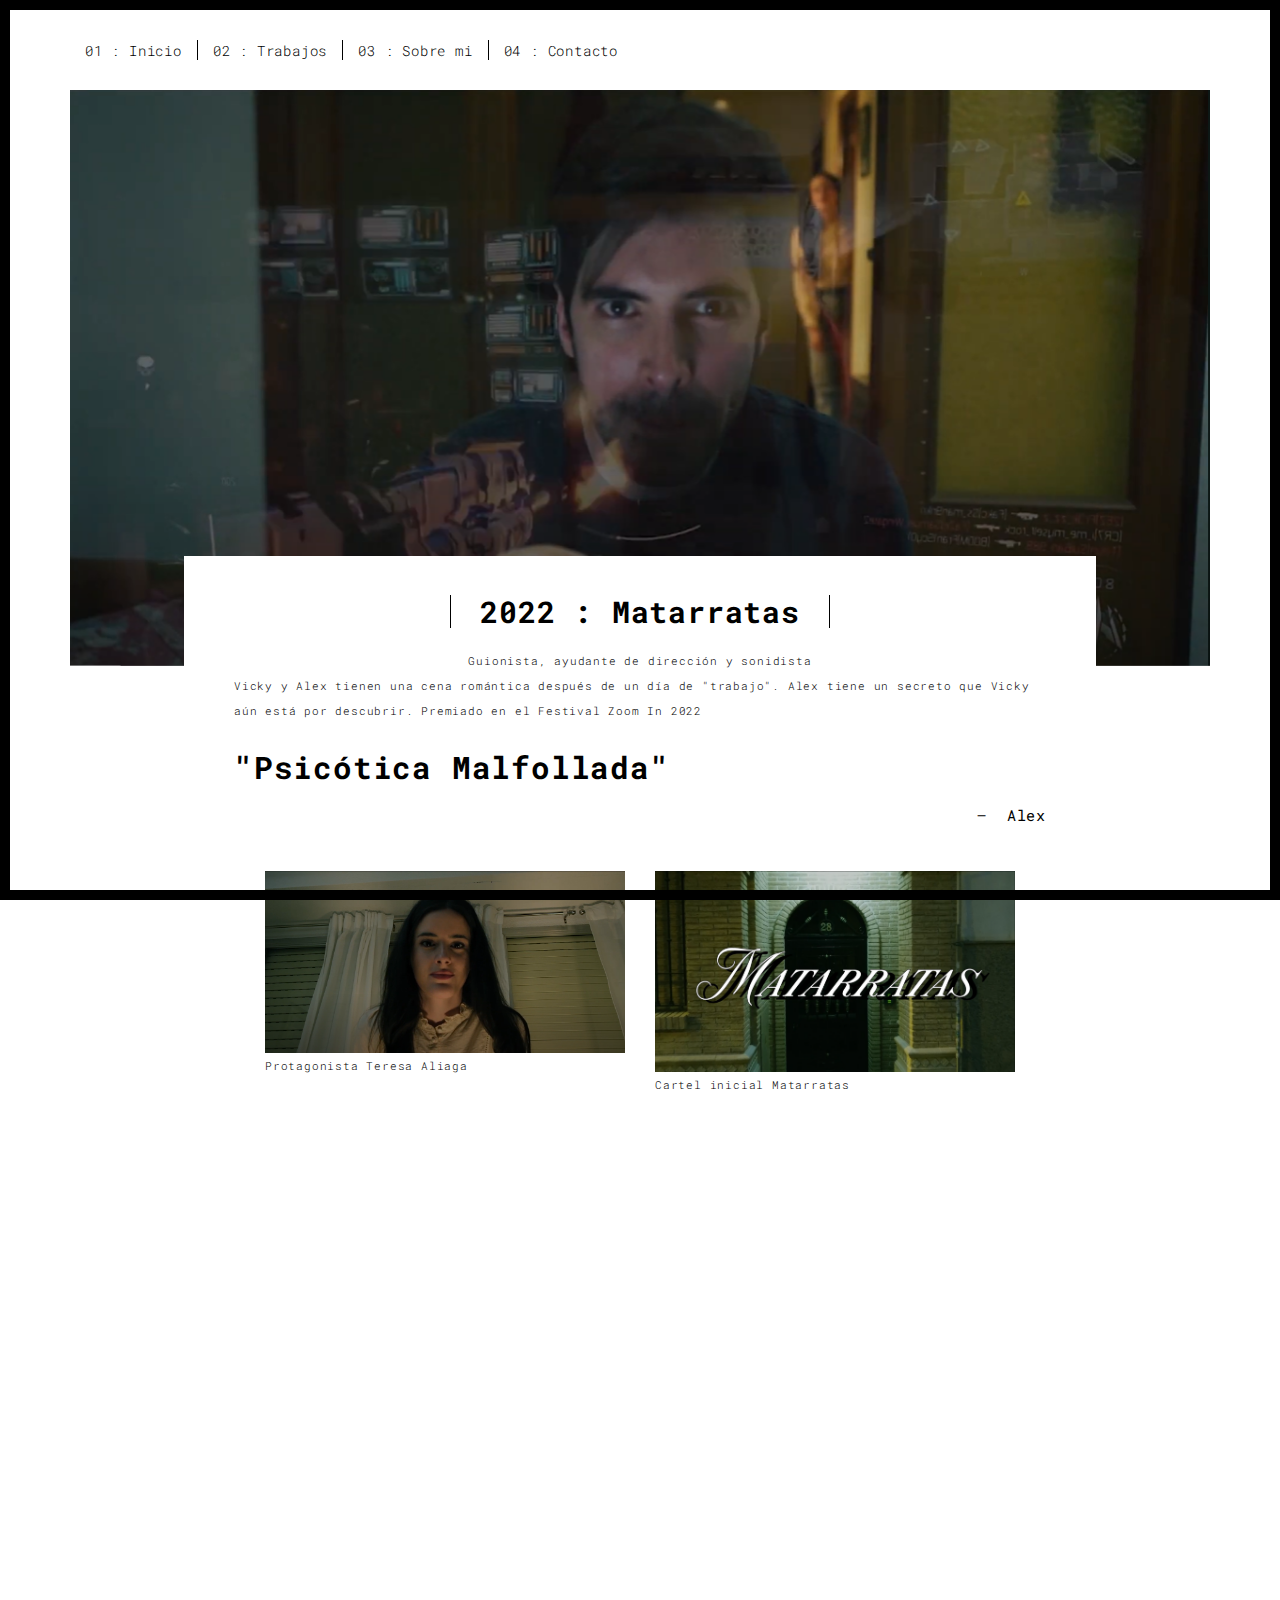
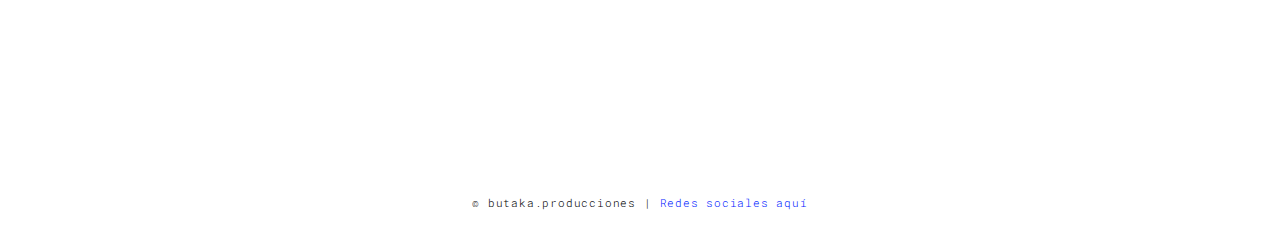
<file: matarratas.html>
<!DOCTYPE html>
<html lang="en">

<head>
  <meta charset="UTF-8">
  <meta content="IE=edge" http-equiv="X-UA-Compatible">
  <meta content="width=device-width,initial-scale=1" name="viewport">
  <meta content="description" name="description">
  <meta name="google" content="notranslate" />
  <meta content="Mashup templates have been developped by Orson.io team" name="author">

  <!-- Disable tap highlight on IE -->
  <meta name="msapplication-tap-highlight" content="no">
  
    <link rel="R" sizes="180x180" href="./assets/R.png">
  <link href="./assets/R.png" rel="icon">

  <title>Matarratas</title>  

<link href="./main.3f6952e4.css" rel="stylesheet"></head>

<body class="">
<div id="site-border-left"></div>
<div id="site-border-right"></div>
<div id="site-border-top"></div>
<div id="site-border-bottom"></div>
<!-- Add your content of header -->
<header>
  <nav class="navbar  navbar-fixed-top navbar-default">
    <div class="container">
        <button type="button" class="navbar-toggle collapsed" data-toggle="collapse" data-target="#navbar-collapse" aria-expanded="false">
          <span class="sr-only">Toggle navigation</span>
          <span class="icon-bar"></span>
          <span class="icon-bar"></span>
          <span class="icon-bar"></span>
        </button>

      <div class="collapse navbar-collapse" id="navbar-collapse">
        <ul class="nav navbar-nav ">
          <li><a href="./index.html" title="">01 : Inicio</a></li>
          <li><a href="./works.html" title="">02 : Trabajos</a></li>
          <li><a href="./about.html" title="">03 : Sobre mi</a></li>
          <li><a href="./contact.html" title="">04 : Contacto</a></li>
          
        


      </div> 
    </div>
  </nav>
</header>
<div class="section-container">
  <div class="container">
    <div class="row">
      <div class="col-xs-12">
        <img src="./assets/images/alex.png" class="img-responsive" alt="Frame de Matarratas">
        <div class="card-container">
          <div class="text-center">
            <h1 class="h2">2022 : Matarratas</h1>
            <div></div>
            Guionista, ayudante de dirección y sonidista
          </div>
          <p>Vicky y Alex tienen una cena romántica después de un día de "trabajo". Alex tiene un secreto que Vicky aún está por descubrir.
          Premiado en el Festival Zoom In 2022</p>

          <blockquote>
            <p>"Psicótica Malfollada"</p>
            <small class="pull-right">Alex</small>
          </blockquote>
        </div>
      </div>

      
      
      <div class="col-md-8 col-md-offset-2 section-container-spacer">
        <div class="row">
          <div class="col-xs-12 col-md-6">
            <img src="./assets/images/vicky.png" class="img-responsive" alt="Protagonista Teresa Aliaga">
            <p>Protagonista Teresa Aliaga</p>
          </div>
          <div class="col-xs-12 col-md-6">
            <img src="./assets/images/matarratas_cartel.png" class="img-responsive" alt="Cartel inicial Matarratas">
            <p>Cartel inicial Matarratas</p>
          </div>
        </div>
      </div>

      <div class="col-xs-12">
        <iframe width="1120" height="550" src="https://www.youtube.com/embed/6jT6gUFZwHQ?si=bHG3iGhEGGRtAK_Y" title="YouTube video player" frameborder="0" allow="accelerometer; autoplay; clipboard-write; encrypted-media; gyroscope; picture-in-picture; web-share" referrerpolicy="strict-origin-when-cross-origin" allowfullscreen></iframe>
      </div>

    </div>
  </div>
</div>


<footer class="footer-container text-center">
  <div class="container">
    <div class="row">
      <div class="col-xs-12">
        <p>© butaka.producciones | <a href="https://www.instagram.com/butaka.producciones/" target="_blank" title="Create website with free html template">Redes sociales aquí</a>
      </div>
    </div>
  </div>
</footer>

<script>
  document.addEventListener("DOMContentLoaded", function (event) {
     navActivePage();
  });
</script>

<!-- Google Analytics: change UA-XXXXX-X to be your site's ID 

<script>
  (function (i, s, o, g, r, a, m) {
    i['GoogleAnalyticsObject'] = r; i[r] = i[r] || function () {
      (i[r].q = i[r].q || []).push(arguments)
    }, i[r].l = 1 * new Date(); a = s.createElement(o),
      m = s.getElementsByTagName(o)[0]; a.async = 1; a.src = g; m.parentNode.insertBefore(a, m)
  })(window, document, 'script', '//www.google-analytics.com/analytics.js', 'ga');
  ga('create', 'UA-XXXXX-X', 'auto');
  ga('send', 'pageview');
</script>

--> <script type="text/javascript" src="./main.70a66962.js"></script></body>

</html>
</file>
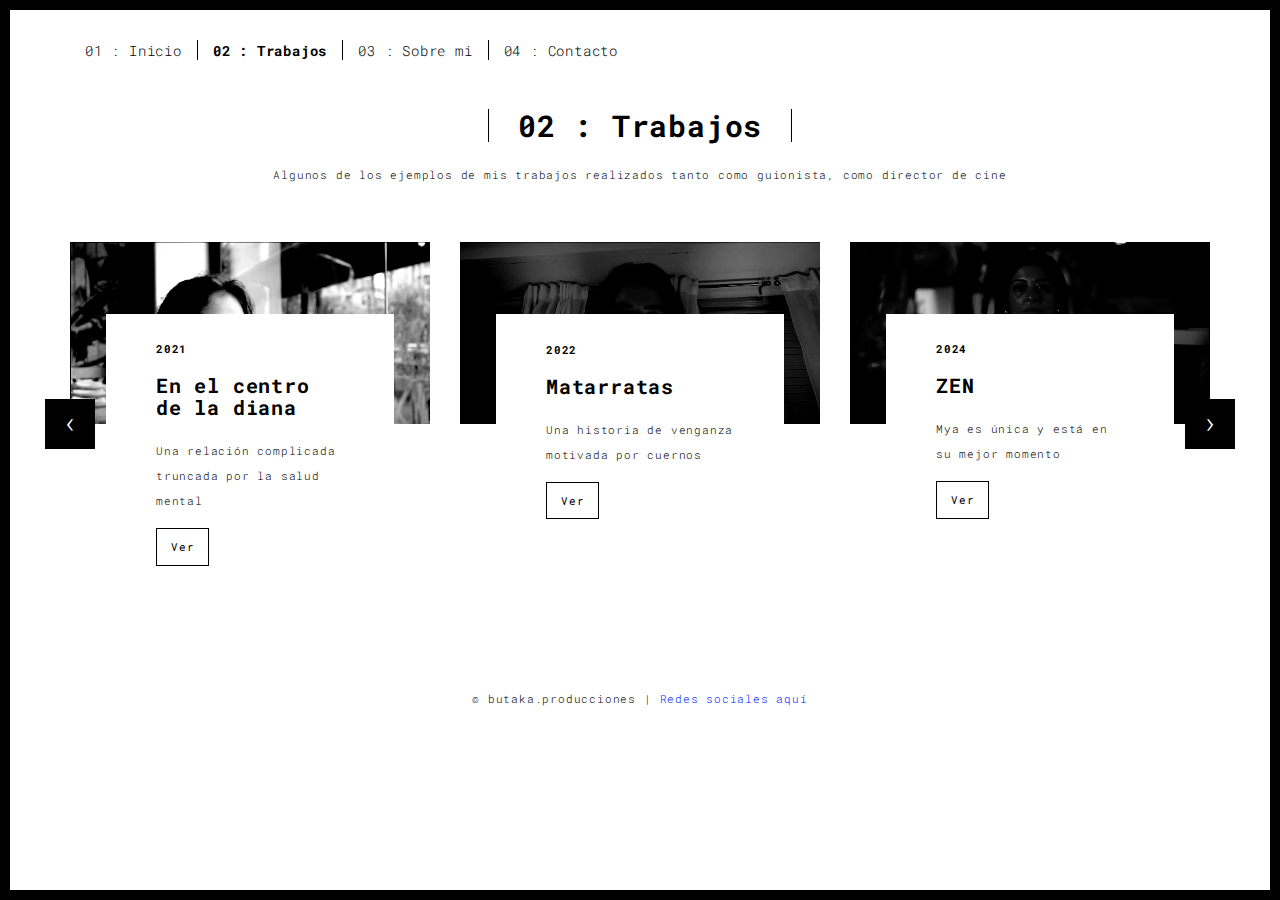
<file: works.html>
<!DOCTYPE html>
<html lang="en">

<head>
  <meta charset="UTF-8">
  <meta content="IE=edge" http-equiv="X-UA-Compatible">
  <meta content="width=device-width,initial-scale=1" name="viewport">
  <meta content="description" name="description">
  <meta name="google" content="notranslate" />
  <meta content="Mashup templates have been developped by Orson.io team" name="author">

  <!-- Disable tap highlight on IE -->
  <meta name="msapplication-tap-highlight" content="no">
  
   <link rel="R" sizes="180x180" href="./assets/R.png">
  <link href="./assets/R.png" rel="icon">

  <title>Portfolio</title>  

<link href="./main.3f6952e4.css" rel="stylesheet"></head>

<body class="nuevo">
<div id="site-border-left"></div>
<div id="site-border-right"></div>
<div id="site-border-top"></div>
<div id="site-border-bottom"></div>
 <!-- Add your content of header -->
<header>
  <nav class="navbar  navbar-fixed-top navbar-default">
    <div class="container">
        <button type="button" class="navbar-toggle collapsed" data-toggle="collapse" data-target="#navbar-collapse" aria-expanded="false">
          <span class="sr-only">Toggle navigation</span>
          <span class="icon-bar"></span>
          <span class="icon-bar"></span>
          <span class="icon-bar"></span>
        </button>

      <div class="collapse navbar-collapse" id="navbar-collapse">
        <ul class="nav navbar-nav ">
          <li><a href="./index.html" title="">01 : Inicio</a></li>
          <li><a href="./works.html" title="">02 : Trabajos</a></li>
          <li><a href="./about.html" title="">03 : Sobre mi</a></li>
          <li><a href="./contact.html" title="">04 : Contacto</a></li>
         
        </ul>


      </div> 
    </div>
  </nav>
</header>

<div class="section-container">
  <div class="container">
    <div class="row">
      
      <div class="col-sm-8 col-sm-offset-2 section-container-spacer">
        <div class="text-center">
          <h1 class="h2">02 : Trabajos</h1>
          <p>Algunos de los ejemplos de mis trabajos realizados tanto como guionista, como director de cine</p>
        </div>
      </div>

      <div class="col-md-12">
     
      <div id="myCarousel" class="carousel slide projects-carousel">
        <!-- Carousel items -->
        <div class="carousel-inner">
            <div class="item active">
                <div class="row">
                    <div class="col-sm-4">

                      <a href="./diana.html" title="" class="black-image-project-hover">
                        <img src="./assets/images/diana.png" alt="Frame En el centro de la diana" class="img-responsive">
                      </a>
                      <div class="card-container card-container-lg">
                        <h4>2021</h4>
                        <h3>En el centro de la diana</h3>
                        <p>Una relación complicada truncada por la salud mental</p>
                        <a href="./diana.html" title="" class="btn btn-default">Ver</a>
                      </div>
                    </div>
                    <div class="col-sm-4">
                      <a href="./matarratas.html" title="" class="black-image-project-hover">
                        <img src="./assets/images/vicky.png" alt="Frame inicial Matarratas" class="img-responsive">
                      </a>
                      <div class="card-container card-container-lg">
                        <h4>2022</h4>
                        <h3>Matarratas</h3>
                        <p>Una historia de venganza motivada por cuernos</p>
                        <a href="./matarratas.html" title="" class="btn btn-default">Ver</a>
                      </div>
                    </div>
                    <div class="col-sm-4">
                      <a href="./zen.html" title="" class="black-image-project-hover">
                        <img src="./assets/images/mya.png" alt="Título de crédito ZEN" class="img-responsive">
                      </a>
                      <div class="card-container card-container-lg">
                        <h4>2024</h4>
                        <h3>ZEN</h3>
                        <p>Mya es única y está en su mejor momento</p>
                        <a href="./zen.html" title="" class="btn btn-default">Ver</a>
                      </div>
                    </div>
                    
                </div>
                <!--/row-->
            </div>
            <!--/item-->
            <div class="item">
                <div class="row">
                  <div class="col-sm-4">
                    <a href="./espantosas.html" class="black-image-project-hover">
                      <img src="./assets/images/miley.png" alt="Frame Andrea ensangrentada" class="img-responsive">
                    </a>
                    <div class="card-container">
                      <h4>2023</h4>
                      <h3>Las espantosas aventuras de una rubia tonta y un valenciano de pueblo que se convierte en dinosaurio en un museo paleontológico 2</h3>
                      <p>Creo que el título se explica por sí solo</p>
                      <a href="./espantosas.html" class="btn btn-default">Ver</a>
                    </div>
                  </div>
                   <div class="col-sm-4">
                      <a href="./handsome.html" class="black-image-project-hover">
                        <img src="./assets/images/handsome.png" alt="Cartel promocional Handsome" class="img-responsive">
                      </a>
                      <div class="card-container">
                        <h4>2024</h4>
                        <h3>Handsome</h3>
                        <p>Pequeño vídeo ensayo sobre la tecnología como una extensión de nosotros mismos</p>
                        <a href="./handsome.html" class="btn btn-default">Ver</a>
                      </div>
                    </div>
                    
                    <div class="col-sm-4">
                      <a href="./matanza.html" class="black-image-project-hover">
                        <img src="./assets/images/andrea_sangre.png" alt="Título La matanza sangrienta" class="img-responsive">
                      </a>
                      <div class="card-container">
                        <h4>2024</h4>
                        <h3>La terrible matanza sangrienta en la que todos mueren, menos la chica, durante una fiesta nocturna de cumpleaños. THE REMAKE</h3>
                        <p>Y volvemos a la carga</p>
                        <a href="./matanza.html" class="btn btn-default">Ver</a>
                      </div>
                    </div>
                    
                </div>
                <!--/row-->
            </div>
            
            <!--/item-->
        </div>
        <!--/carousel-inner--> 
        <a class="left carousel-control" href="#myCarousel" data-slide="prev">‹</a>

        <a class="right carousel-control" href="#myCarousel" data-slide="next">›</a>
     </div>



    <!--/myCarousel-->
    </div>



    </div>
  </div>
</div>


<footer class="footer-container text-center">
  <div class="container">
    <div class="row">
      <div class="col-xs-12">
        <p>© butaka.producciones | <a href="https://www.instagram.com/butaka.producciones/"  target="_blank" title="Create website with free html template">Redes sociales aquí</a>
      </div>
    </div>
  </div>
</footer>

<script>
  document.addEventListener("DOMContentLoaded", function (event) {
     navActivePage();
  });
</script>

<!-- Google Analytics: change UA-XXXXX-X to be your site's ID 

<script>
  (function (i, s, o, g, r, a, m) {
    i['GoogleAnalyticsObject'] = r; i[r] = i[r] || function () {
      (i[r].q = i[r].q || []).push(arguments)
    }, i[r].l = 1 * new Date(); a = s.createElement(o),
      m = s.getElementsByTagName(o)[0]; a.async = 1; a.src = g; m.parentNode.insertBefore(a, m)
  })(window, document, 'script', '//www.google-analytics.com/analytics.js', 'ga');
  ga('create', 'UA-XXXXX-X', 'auto');
  ga('send', 'pageview');
</script>

--> <script type="text/javascript" src="./main.70a66962.js"></script></body>

</html>
</file>
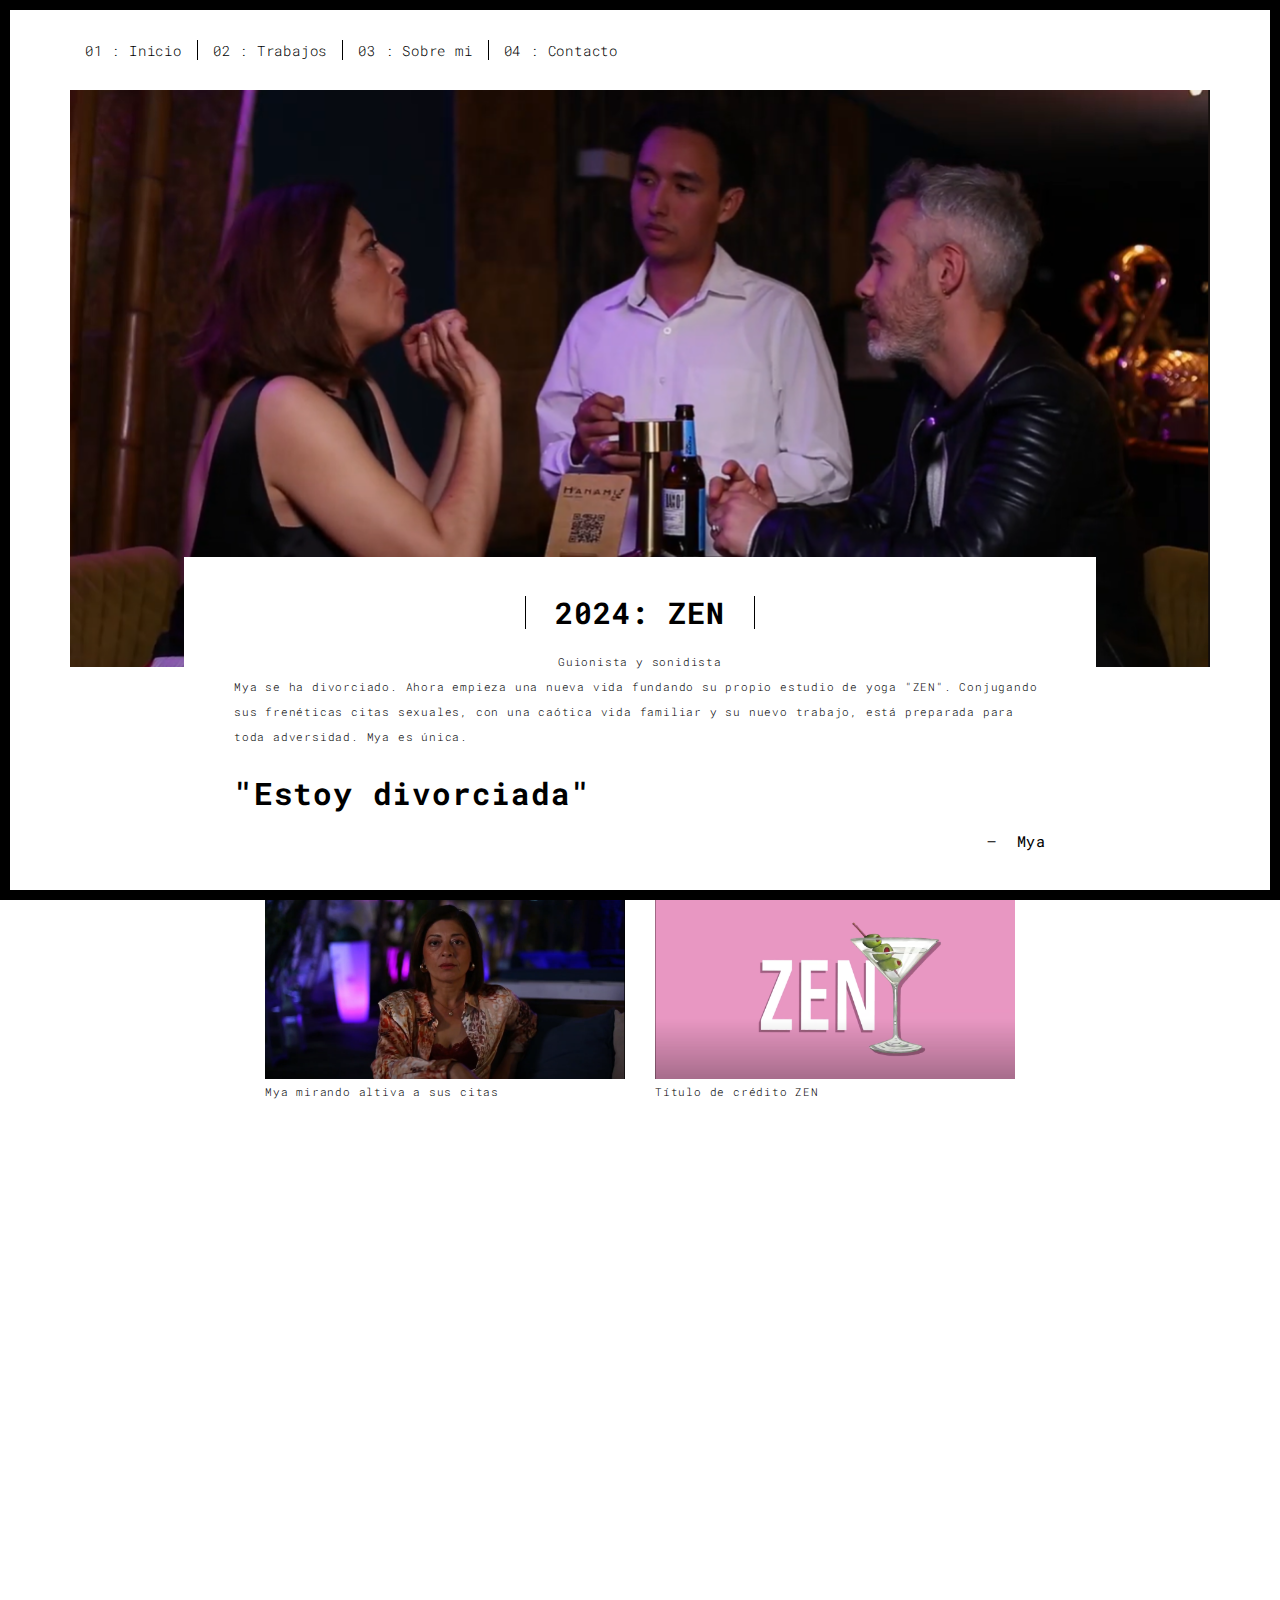
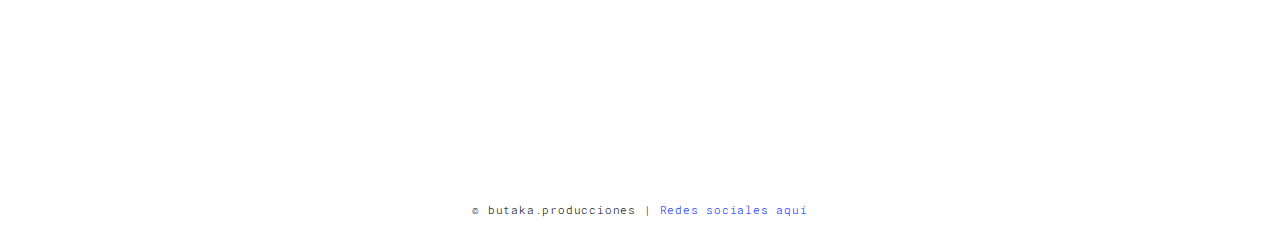
<file: zen.html>
<!DOCTYPE html>
<html lang="en">

<head>
  <meta charset="UTF-8">
  <meta content="IE=edge" http-equiv="X-UA-Compatible">
  <meta content="width=device-width,initial-scale=1" name="viewport">
  <meta content="description" name="description">
  <meta name="google" content="notranslate" />
  <meta content="Mashup templates have been developped by Orson.io team" name="author">

  <!-- Disable tap highlight on IE -->
  <meta name="msapplication-tap-highlight" content="no">
  
   <link rel="R" sizes="180x180" href="./assets/R.png">
  <link href="./assets/R.png" rel="icon">

  <title>ZEN</title>  

<link href="./main.3f6952e4.css" rel="stylesheet"></head>

<body class="">
<div id="site-border-left"></div>
<div id="site-border-right"></div>
<div id="site-border-top"></div>
<div id="site-border-bottom"></div>
<!-- Add your content of header -->
<header>
  <nav class="navbar  navbar-fixed-top navbar-default">
    <div class="container">
        <button type="button" class="navbar-toggle collapsed" data-toggle="collapse" data-target="#navbar-collapse" aria-expanded="false">
          <span class="sr-only">Toggle navigation</span>
          <span class="icon-bar"></span>
          <span class="icon-bar"></span>
          <span class="icon-bar"></span>
        </button>

      <div class="collapse navbar-collapse" id="navbar-collapse">
        <ul class="nav navbar-nav ">
          <li><a href="./index.html" title="">01 : Inicio</a></li>
          <li><a href="./works.html" title="">02 : Trabajos</a></li>
          <li><a href="./about.html" title="">03 : Sobre mi</a></li>
          <li><a href="./contact.html" title="">04 : Contacto</a></li>
          
       

      </div> 
    </div>
  </nav>
</header>
<div class="section-container">
  <div class="container">
    <div class="row">
      <div class="col-xs-12">
        <img src="./assets/images/cita.png" class="img-responsive" alt="Mya en su única cita en condiciones">
        <div class="card-container">
          <div class="text-center">
            <h1 class="h2">2024: ZEN</h1>
            <div></div>
            Guionista y sonidista
          </div>
          <p>Mya se ha divorciado. Ahora empieza una nueva vida fundando su propio estudio de yoga "ZEN". Conjugando sus frenéticas citas sexuales, con una caótica vida familiar y su nuevo trabajo, está preparada para toda adversidad. Mya es única.</p>

          <blockquote>
            <p>"Estoy divorciada"</p>
            <small class="pull-right">Mya</small>
          </blockquote>
        </div>
      </div>

      
      
      <div class="col-md-8 col-md-offset-2 section-container-spacer">
        <div class="row">
          <div class="col-xs-12 col-md-6">
            <img src="./assets/images/mya.png" class="img-responsive" alt="Mya mirando altiva a sus citas">
            <p>Mya mirando altiva a sus citas</p>
          </div>
          <div class="col-xs-12 col-md-6">
            <img src="./assets/images/zen_cartel.png" class="img-responsive" alt="Título de crédito ZEN">
            <p>Título de crédito ZEN</p>
          </div>
        </div>
      </div>

      <div class="col-xs-12">
        <iframe width="1120" height="550" src="https://www.youtube.com/embed/xPbdg1p2YhI?si=VR5cNtmCs9_Y7Ibe" title="YouTube video player" frameborder="0" allow="accelerometer; autoplay; clipboard-write; encrypted-media; gyroscope; picture-in-picture; web-share" referrerpolicy="strict-origin-when-cross-origin" allowfullscreen></iframe>
      </div>

    </div>
  </div>
</div>


<footer class="footer-container text-center">
  <div class="container">
    <div class="row">
      <div class="col-xs-12">
        <p>© butaka.producciones | <a href="https://www.instagram.com/butaka.producciones/" target="_blank" title="Create website with free html template">Redes sociales aquí</a>
      </div>
    </div>
  </div>
</footer>

<script>
  document.addEventListener("DOMContentLoaded", function (event) {
     navActivePage();
  });
</script>

<!-- Google Analytics: change UA-XXXXX-X to be your site's ID 

<script>
  (function (i, s, o, g, r, a, m) {
    i['GoogleAnalyticsObject'] = r; i[r] = i[r] || function () {
      (i[r].q = i[r].q || []).push(arguments)
    }, i[r].l = 1 * new Date(); a = s.createElement(o),
      m = s.getElementsByTagName(o)[0]; a.async = 1; a.src = g; m.parentNode.insertBefore(a, m)
  })(window, document, 'script', '//www.google-analytics.com/analytics.js', 'ga');
  ga('create', 'UA-XXXXX-X', 'auto');
  ga('send', 'pageview');
</script>

--> <script type="text/javascript" src="./main.70a66962.js"></script></body>

</html>
</file>
<file: main.3f6952e4.css>
@import url(https://fonts.googleapis.com/css?family=Roboto:900|Roboto+Mono:300,400,700);@import url(https://maxcdn.bootstrapcdn.com/font-awesome/4.7.0/css/font-awesome.min.css);/*!
 * Bootstrap v3.3.7 (http://getbootstrap.com)
 * Copyright 2011-2016 Twitter, Inc.
 * Licensed under MIT (https://github.com/twbs/bootstrap/blob/master/LICENSE)
 */
/*! normalize.css v3.0.3 | MIT License | github.com/necolas/normalize.css */html{font-family:sans-serif;-ms-text-size-adjust:100%;-webkit-text-size-adjust:100%}body{margin:0}article,aside,details,figcaption,figure,footer,header,hgroup,main,menu,nav,section,summary{display:block}audio,canvas,progress,video{display:inline-block;vertical-align:baseline}audio:not([controls]){display:none;height:0}[hidden],template{display:none}a{background-color:transparent}a:active,a:hover{outline:0}abbr[title]{border-bottom:1px dotted}b,strong{font-weight:700}dfn{font-style:italic}h1{font-size:2em;margin:.67em 0}mark{background:#ff0;color:#000}small{font-size:80%}sub,sup{font-size:75%;line-height:0;position:relative;vertical-align:baseline}sup{top:-.5em}sub{bottom:-.25em}img{border:0}svg:not(:root){overflow:hidden}figure{margin:1em 40px}hr{box-sizing:content-box;height:0}pre{overflow:auto}code,kbd,pre,samp{font-family:monospace,monospace;font-size:1em}button,input,optgroup,select,textarea{color:inherit;font:inherit;margin:0}button{overflow:visible}button,select{text-transform:none}button,html input[type=button],input[type=reset],input[type=submit]{-webkit-appearance:button;cursor:pointer}button[disabled],html input[disabled]{cursor:default}button::-moz-focus-inner,input::-moz-focus-inner{border:0;padding:0}input{line-height:normal}input[type=checkbox],input[type=radio]{box-sizing:border-box;padding:0}input[type=number]::-webkit-inner-spin-button,input[type=number]::-webkit-outer-spin-button{height:auto}input[type=search]{-webkit-appearance:textfield;box-sizing:content-box}input[type=search]::-webkit-search-cancel-button,input[type=search]::-webkit-search-decoration{-webkit-appearance:none}fieldset{border:1px solid silver;margin:0 2px;padding:.35em .625em .75em}textarea{overflow:auto}optgroup{font-weight:700}table{border-collapse:collapse;border-spacing:0}td,th{padding:0}

/*! Source: https://github.com/h5bp/html5-boilerplate/blob/master/src/css/main.css */@media print{*,:after,:before{background:transparent!important;color:#000!important;box-shadow:none!important;text-shadow:none!important}a,a:visited{text-decoration:underline}a[href]:after{content:" (" attr(href) ")"}abbr[title]:after{content:" (" attr(title) ")"}a[href^="#"]:after,a[href^="javascript:"]:after{content:""}blockquote,pre{border:1px solid #999;page-break-inside:avoid}thead{display:table-header-group}img,tr{page-break-inside:avoid}img{max-width:100%!important}h2,h3,p{orphans:3;widows:3}h2,h3{page-break-after:avoid}.navbar{display:none}.btn>.caret,.dropup>.btn>.caret{border-top-color:#000!important}.label{border:1px solid #000}.table{border-collapse:collapse!important}.table td,.table th{background-color:#fff!important}.table-bordered td,.table-bordered th{border:1px solid #ddd!important}}*,:after,:before{-webkit-box-sizing:border-box;-moz-box-sizing:border-box;box-sizing:border-box}html{font-size:10px;-webkit-tap-highlight-color:transparent}body{font-family:Roboto Mono,Helvetica,Arial,sans-serif;font-size:11px;line-height:1.78;color:#000;background-color:#fff}button,input,select,textarea{font-family:inherit;font-size:inherit;line-height:inherit}a{color:#001aff;text-decoration:none}a:focus,a:hover{color:#0012b3;text-decoration:underline}a:focus{outline:5px auto -webkit-focus-ring-color;outline-offset:-2px}figure{margin:0}img{vertical-align:middle}.img-responsive{display:block;max-width:100%;height:auto}.img-rounded{border-radius:0}.img-thumbnail{padding:4px;line-height:1.78;background-color:#fff;border:1px solid #ddd;border-radius:0;-webkit-transition:all .2s ease-in-out;-o-transition:all .2s ease-in-out;transition:all .2s ease-in-out;display:inline-block;max-width:100%;height:auto}.img-circle{border-radius:50%}hr{margin-top:19px;margin-bottom:19px;border:0;border-top:1px solid #eee}.sr-only{position:absolute;width:1px;height:1px;margin:-1px;padding:0;overflow:hidden;clip:rect(0,0,0,0);border:0}.sr-only-focusable:active,.sr-only-focusable:focus{position:static;width:auto;height:auto;margin:0;overflow:visible;clip:auto}[role=button]{cursor:pointer}.h1,.h2,.h3,.h4,.h5,.h6,h1,h2,h3,h4,h5,h6{font-family:Roboto Mono,Helvetica,Arial,sans-serif;font-weight:700;line-height:1.1;color:#000}.h1 .small,.h1 small,.h2 .small,.h2 small,.h3 .small,.h3 small,.h4 .small,.h4 small,.h5 .small,.h5 small,.h6 .small,.h6 small,h1 .small,h1 small,h2 .small,h2 small,h3 .small,h3 small,h4 .small,h4 small,h5 .small,h5 small,h6 .small,h6 small{font-weight:400;line-height:1;color:#777}.h1,.h2,.h3,h1,h2,h3{margin-top:19px;margin-bottom:9.5px}.h1 .small,.h1 small,.h2 .small,.h2 small,.h3 .small,.h3 small,h1 .small,h1 small,h2 .small,h2 small,h3 .small,h3 small{font-size:65%}.h4,.h5,.h6,h4,h5,h6{margin-top:9.5px;margin-bottom:9.5px}.h4 .small,.h4 small,.h5 .small,.h5 small,.h6 .small,.h6 small,h4 .small,h4 small,h5 .small,h5 small,h6 .small,h6 small{font-size:75%}.h1,h1{font-size:70px}.h2,h2{font-size:30px}.h3,h3{font-size:20px}.h4,.h5,h4,h5{font-size:11px}.h6,h6{font-size:10px}p{margin:0 0 9.5px}.lead{margin-bottom:19px;font-size:12px;font-weight:300;line-height:1.4}@media (min-width:768px){.lead{font-size:16.5px}}.small,small{font-size:90%}.mark,mark{background-color:#fcf8e3;padding:.2em}.text-left{text-align:left}.text-right{text-align:right}.text-center{text-align:center}.text-justify{text-align:justify}.text-nowrap{white-space:nowrap}.text-lowercase{text-transform:lowercase}.initialism,.text-uppercase{text-transform:uppercase}.text-capitalize{text-transform:capitalize}.text-muted{color:#777}.text-primary{color:#001aff}a.text-primary:focus,a.text-primary:hover{color:#0015cc}.text-success{color:#fff}a.text-success:focus,a.text-success:hover{color:#e6e6e6}.text-info{color:#31708f}a.text-info:focus,a.text-info:hover{color:#245269}.text-warning{color:#8a6d3b}a.text-warning:focus,a.text-warning:hover{color:#66512c}.text-danger{color:#fff}a.text-danger:focus,a.text-danger:hover{color:#e6e6e6}.bg-primary{color:#fff;background-color:#001aff}a.bg-primary:focus,a.bg-primary:hover{background-color:#0015cc}.bg-success,a.bg-success:focus,a.bg-success:hover{background-color:#000}.bg-info{background-color:#d9edf7}a.bg-info:focus,a.bg-info:hover{background-color:#afd9ee}.bg-warning{background-color:#fcf8e3}a.bg-warning:focus,a.bg-warning:hover{background-color:#f7ecb5}.bg-danger{background-color:red}a.bg-danger:focus,a.bg-danger:hover{background-color:#c00}.page-header{padding-bottom:8.5px;margin:38px 0 19px;border-bottom:1px solid #eee}ol,ul{margin-top:0;margin-bottom:9.5px}ol ol,ol ul,ul ol,ul ul{margin-bottom:0}.list-inline,.list-unstyled{padding-left:0;list-style:none}.list-inline{margin-left:-5px}.list-inline>li{display:inline-block;padding-left:5px;padding-right:5px}dl{margin-top:0;margin-bottom:19px}dd,dt{line-height:1.78}dt{font-weight:700}dd{margin-left:0}.dl-horizontal dd:after,.dl-horizontal dd:before{content:" ";display:table}.dl-horizontal dd:after{clear:both}@media (min-width:768px){.dl-horizontal dt{float:left;width:160px;clear:left;text-align:right;overflow:hidden;text-overflow:ellipsis;white-space:nowrap}.dl-horizontal dd{margin-left:180px}}abbr[data-original-title],abbr[title]{cursor:help;border-bottom:1px dotted #777}.initialism{font-size:90%}blockquote{padding:9.5px 19px;margin:0 0 19px;font-size:13.75px;border-left:5px solid #eee}blockquote ol:last-child,blockquote p:last-child,blockquote ul:last-child{margin-bottom:0}blockquote .small,blockquote footer,blockquote small{display:block;font-size:80%;line-height:1.78;color:#777}blockquote .small:before,blockquote footer:before,blockquote small:before{content:"\2014   \A0"}.blockquote-reverse,blockquote.pull-right{padding-right:15px;padding-left:0;border-right:5px solid #eee;border-left:0;text-align:right}.blockquote-reverse .small:before,.blockquote-reverse footer:before,.blockquote-reverse small:before,blockquote.pull-right .small:before,blockquote.pull-right footer:before,blockquote.pull-right small:before{content:""}.blockquote-reverse .small:after,.blockquote-reverse footer:after,.blockquote-reverse small:after,blockquote.pull-right .small:after,blockquote.pull-right footer:after,blockquote.pull-right small:after{content:"\A0   \2014"}address{margin-bottom:19px;font-style:normal;line-height:1.78}code,kbd,pre,samp{font-family:Menlo,Monaco,Consolas,Courier New,monospace}code{color:#c7254e;background-color:#f9f2f4}code,kbd{padding:2px 4px;font-size:90%;border-radius:0}kbd{color:#fff;background-color:#333;box-shadow:inset 0 -1px 0 rgba(0,0,0,.25)}kbd kbd{padding:0;font-size:100%;font-weight:700;box-shadow:none}pre{display:block;padding:9px;margin:0 0 9.5px;font-size:10px;line-height:1.78;word-break:break-all;word-wrap:break-word;color:#333;background-color:#f5f5f5;border:1px solid #ccc;border-radius:0}pre code{padding:0;font-size:inherit;color:inherit;white-space:pre-wrap;background-color:transparent;border-radius:0}.pre-scrollable{max-height:340px;overflow-y:scroll}.container{margin-right:auto;margin-left:auto;padding-left:15px;padding-right:15px}.container:after,.container:before{content:" ";display:table}.container:after{clear:both}@media (min-width:768px){.container{width:750px}}@media (min-width:992px){.container{width:970px}}@media (min-width:1200px){.container{width:1170px}}.container-fluid{margin-right:auto;margin-left:auto;padding-left:15px;padding-right:15px}.container-fluid:after,.container-fluid:before{content:" ";display:table}.container-fluid:after{clear:both}.row{margin-left:-15px;margin-right:-15px}.row:after,.row:before{content:" ";display:table}.row:after{clear:both}.col-lg-1,.col-lg-2,.col-lg-3,.col-lg-4,.col-lg-5,.col-lg-6,.col-lg-7,.col-lg-8,.col-lg-9,.col-lg-10,.col-lg-11,.col-lg-12,.col-md-1,.col-md-2,.col-md-3,.col-md-4,.col-md-5,.col-md-6,.col-md-7,.col-md-8,.col-md-9,.col-md-10,.col-md-11,.col-md-12,.col-sm-1,.col-sm-2,.col-sm-3,.col-sm-4,.col-sm-5,.col-sm-6,.col-sm-7,.col-sm-8,.col-sm-9,.col-sm-10,.col-sm-11,.col-sm-12,.col-xs-1,.col-xs-2,.col-xs-3,.col-xs-4,.col-xs-5,.col-xs-6,.col-xs-7,.col-xs-8,.col-xs-9,.col-xs-10,.col-xs-11,.col-xs-12{position:relative;min-height:1px;padding-left:15px;padding-right:15px}.col-xs-1,.col-xs-2,.col-xs-3,.col-xs-4,.col-xs-5,.col-xs-6,.col-xs-7,.col-xs-8,.col-xs-9,.col-xs-10,.col-xs-11,.col-xs-12{float:left}.col-xs-1{width:8.33333%}.col-xs-2{width:16.66667%}.col-xs-3{width:25%}.col-xs-4{width:33.33333%}.col-xs-5{width:41.66667%}.col-xs-6{width:50%}.col-xs-7{width:58.33333%}.col-xs-8{width:66.66667%}.col-xs-9{width:75%}.col-xs-10{width:83.33333%}.col-xs-11{width:91.66667%}.col-xs-12{width:100%}.col-xs-pull-0{right:auto}.col-xs-pull-1{right:8.33333%}.col-xs-pull-2{right:16.66667%}.col-xs-pull-3{right:25%}.col-xs-pull-4{right:33.33333%}.col-xs-pull-5{right:41.66667%}.col-xs-pull-6{right:50%}.col-xs-pull-7{right:58.33333%}.col-xs-pull-8{right:66.66667%}.col-xs-pull-9{right:75%}.col-xs-pull-10{right:83.33333%}.col-xs-pull-11{right:91.66667%}.col-xs-pull-12{right:100%}.col-xs-push-0{left:auto}.col-xs-push-1{left:8.33333%}.col-xs-push-2{left:16.66667%}.col-xs-push-3{left:25%}.col-xs-push-4{left:33.33333%}.col-xs-push-5{left:41.66667%}.col-xs-push-6{left:50%}.col-xs-push-7{left:58.33333%}.col-xs-push-8{left:66.66667%}.col-xs-push-9{left:75%}.col-xs-push-10{left:83.33333%}.col-xs-push-11{left:91.66667%}.col-xs-push-12{left:100%}.col-xs-offset-0{margin-left:0}.col-xs-offset-1{margin-left:8.33333%}.col-xs-offset-2{margin-left:16.66667%}.col-xs-offset-3{margin-left:25%}.col-xs-offset-4{margin-left:33.33333%}.col-xs-offset-5{margin-left:41.66667%}.col-xs-offset-6{margin-left:50%}.col-xs-offset-7{margin-left:58.33333%}.col-xs-offset-8{margin-left:66.66667%}.col-xs-offset-9{margin-left:75%}.col-xs-offset-10{margin-left:83.33333%}.col-xs-offset-11{margin-left:91.66667%}.col-xs-offset-12{margin-left:100%}@media (min-width:768px){.col-sm-1,.col-sm-2,.col-sm-3,.col-sm-4,.col-sm-5,.col-sm-6,.col-sm-7,.col-sm-8,.col-sm-9,.col-sm-10,.col-sm-11,.col-sm-12{float:left}.col-sm-1{width:8.33333%}.col-sm-2{width:16.66667%}.col-sm-3{width:25%}.col-sm-4{width:33.33333%}.col-sm-5{width:41.66667%}.col-sm-6{width:50%}.col-sm-7{width:58.33333%}.col-sm-8{width:66.66667%}.col-sm-9{width:75%}.col-sm-10{width:83.33333%}.col-sm-11{width:91.66667%}.col-sm-12{width:100%}.col-sm-pull-0{right:auto}.col-sm-pull-1{right:8.33333%}.col-sm-pull-2{right:16.66667%}.col-sm-pull-3{right:25%}.col-sm-pull-4{right:33.33333%}.col-sm-pull-5{right:41.66667%}.col-sm-pull-6{right:50%}.col-sm-pull-7{right:58.33333%}.col-sm-pull-8{right:66.66667%}.col-sm-pull-9{right:75%}.col-sm-pull-10{right:83.33333%}.col-sm-pull-11{right:91.66667%}.col-sm-pull-12{right:100%}.col-sm-push-0{left:auto}.col-sm-push-1{left:8.33333%}.col-sm-push-2{left:16.66667%}.col-sm-push-3{left:25%}.col-sm-push-4{left:33.33333%}.col-sm-push-5{left:41.66667%}.col-sm-push-6{left:50%}.col-sm-push-7{left:58.33333%}.col-sm-push-8{left:66.66667%}.col-sm-push-9{left:75%}.col-sm-push-10{left:83.33333%}.col-sm-push-11{left:91.66667%}.col-sm-push-12{left:100%}.col-sm-offset-0{margin-left:0}.col-sm-offset-1{margin-left:8.33333%}.col-sm-offset-2{margin-left:16.66667%}.col-sm-offset-3{margin-left:25%}.col-sm-offset-4{margin-left:33.33333%}.col-sm-offset-5{margin-left:41.66667%}.col-sm-offset-6{margin-left:50%}.col-sm-offset-7{margin-left:58.33333%}.col-sm-offset-8{margin-left:66.66667%}.col-sm-offset-9{margin-left:75%}.col-sm-offset-10{margin-left:83.33333%}.col-sm-offset-11{margin-left:91.66667%}.col-sm-offset-12{margin-left:100%}}@media (min-width:992px){.col-md-1,.col-md-2,.col-md-3,.col-md-4,.col-md-5,.col-md-6,.col-md-7,.col-md-8,.col-md-9,.col-md-10,.col-md-11,.col-md-12{float:left}.col-md-1{width:8.33333%}.col-md-2{width:16.66667%}.col-md-3{width:25%}.col-md-4{width:33.33333%}.col-md-5{width:41.66667%}.col-md-6{width:50%}.col-md-7{width:58.33333%}.col-md-8{width:66.66667%}.col-md-9{width:75%}.col-md-10{width:83.33333%}.col-md-11{width:91.66667%}.col-md-12{width:100%}.col-md-pull-0{right:auto}.col-md-pull-1{right:8.33333%}.col-md-pull-2{right:16.66667%}.col-md-pull-3{right:25%}.col-md-pull-4{right:33.33333%}.col-md-pull-5{right:41.66667%}.col-md-pull-6{right:50%}.col-md-pull-7{right:58.33333%}.col-md-pull-8{right:66.66667%}.col-md-pull-9{right:75%}.col-md-pull-10{right:83.33333%}.col-md-pull-11{right:91.66667%}.col-md-pull-12{right:100%}.col-md-push-0{left:auto}.col-md-push-1{left:8.33333%}.col-md-push-2{left:16.66667%}.col-md-push-3{left:25%}.col-md-push-4{left:33.33333%}.col-md-push-5{left:41.66667%}.col-md-push-6{left:50%}.col-md-push-7{left:58.33333%}.col-md-push-8{left:66.66667%}.col-md-push-9{left:75%}.col-md-push-10{left:83.33333%}.col-md-push-11{left:91.66667%}.col-md-push-12{left:100%}.col-md-offset-0{margin-left:0}.col-md-offset-1{margin-left:8.33333%}.col-md-offset-2{margin-left:16.66667%}.col-md-offset-3{margin-left:25%}.col-md-offset-4{margin-left:33.33333%}.col-md-offset-5{margin-left:41.66667%}.col-md-offset-6{margin-left:50%}.col-md-offset-7{margin-left:58.33333%}.col-md-offset-8{margin-left:66.66667%}.col-md-offset-9{margin-left:75%}.col-md-offset-10{margin-left:83.33333%}.col-md-offset-11{margin-left:91.66667%}.col-md-offset-12{margin-left:100%}}@media (min-width:1200px){.col-lg-1,.col-lg-2,.col-lg-3,.col-lg-4,.col-lg-5,.col-lg-6,.col-lg-7,.col-lg-8,.col-lg-9,.col-lg-10,.col-lg-11,.col-lg-12{float:left}.col-lg-1{width:8.33333%}.col-lg-2{width:16.66667%}.col-lg-3{width:25%}.col-lg-4{width:33.33333%}.col-lg-5{width:41.66667%}.col-lg-6{width:50%}.col-lg-7{width:58.33333%}.col-lg-8{width:66.66667%}.col-lg-9{width:75%}.col-lg-10{width:83.33333%}.col-lg-11{width:91.66667%}.col-lg-12{width:100%}.col-lg-pull-0{right:auto}.col-lg-pull-1{right:8.33333%}.col-lg-pull-2{right:16.66667%}.col-lg-pull-3{right:25%}.col-lg-pull-4{right:33.33333%}.col-lg-pull-5{right:41.66667%}.col-lg-pull-6{right:50%}.col-lg-pull-7{right:58.33333%}.col-lg-pull-8{right:66.66667%}.col-lg-pull-9{right:75%}.col-lg-pull-10{right:83.33333%}.col-lg-pull-11{right:91.66667%}.col-lg-pull-12{right:100%}.col-lg-push-0{left:auto}.col-lg-push-1{left:8.33333%}.col-lg-push-2{left:16.66667%}.col-lg-push-3{left:25%}.col-lg-push-4{left:33.33333%}.col-lg-push-5{left:41.66667%}.col-lg-push-6{left:50%}.col-lg-push-7{left:58.33333%}.col-lg-push-8{left:66.66667%}.col-lg-push-9{left:75%}.col-lg-push-10{left:83.33333%}.col-lg-push-11{left:91.66667%}.col-lg-push-12{left:100%}.col-lg-offset-0{margin-left:0}.col-lg-offset-1{margin-left:8.33333%}.col-lg-offset-2{margin-left:16.66667%}.col-lg-offset-3{margin-left:25%}.col-lg-offset-4{margin-left:33.33333%}.col-lg-offset-5{margin-left:41.66667%}.col-lg-offset-6{margin-left:50%}.col-lg-offset-7{margin-left:58.33333%}.col-lg-offset-8{margin-left:66.66667%}.col-lg-offset-9{margin-left:75%}.col-lg-offset-10{margin-left:83.33333%}.col-lg-offset-11{margin-left:91.66667%}.col-lg-offset-12{margin-left:100%}}table{background-color:transparent}caption{padding-top:8px;padding-bottom:8px;color:#777}caption,th{text-align:left}.table{width:100%;max-width:100%;margin-bottom:19px}.table>tbody>tr>td,.table>tbody>tr>th,.table>tfoot>tr>td,.table>tfoot>tr>th,.table>thead>tr>td,.table>thead>tr>th{padding:8px;line-height:1.78;vertical-align:top;border-top:1px solid #ddd}.table>thead>tr>th{vertical-align:bottom;border-bottom:2px solid #ddd}.table>caption+thead>tr:first-child>td,.table>caption+thead>tr:first-child>th,.table>colgroup+thead>tr:first-child>td,.table>colgroup+thead>tr:first-child>th,.table>thead:first-child>tr:first-child>td,.table>thead:first-child>tr:first-child>th{border-top:0}.table>tbody+tbody{border-top:2px solid #ddd}.table .table{background-color:#fff}.table-condensed>tbody>tr>td,.table-condensed>tbody>tr>th,.table-condensed>tfoot>tr>td,.table-condensed>tfoot>tr>th,.table-condensed>thead>tr>td,.table-condensed>thead>tr>th{padding:5px}.table-bordered,.table-bordered>tbody>tr>td,.table-bordered>tbody>tr>th,.table-bordered>tfoot>tr>td,.table-bordered>tfoot>tr>th,.table-bordered>thead>tr>td,.table-bordered>thead>tr>th{border:1px solid #ddd}.table-bordered>thead>tr>td,.table-bordered>thead>tr>th{border-bottom-width:2px}.table-striped>tbody>tr:nth-of-type(odd){background-color:#f9f9f9}.table-hover>tbody>tr:hover{background-color:#f5f5f5}table col[class*=col-]{position:static;float:none;display:table-column}table td[class*=col-],table th[class*=col-]{position:static;float:none;display:table-cell}.table>tbody>tr.active>td,.table>tbody>tr.active>th,.table>tbody>tr>td.active,.table>tbody>tr>th.active,.table>tfoot>tr.active>td,.table>tfoot>tr.active>th,.table>tfoot>tr>td.active,.table>tfoot>tr>th.active,.table>thead>tr.active>td,.table>thead>tr.active>th,.table>thead>tr>td.active,.table>thead>tr>th.active{background-color:#f5f5f5}.table-hover>tbody>tr.active:hover>td,.table-hover>tbody>tr.active:hover>th,.table-hover>tbody>tr:hover>.active,.table-hover>tbody>tr>td.active:hover,.table-hover>tbody>tr>th.active:hover{background-color:#e8e8e8}.table-hover>tbody>tr.success:hover>td,.table-hover>tbody>tr.success:hover>th,.table-hover>tbody>tr:hover>.success,.table-hover>tbody>tr>td.success:hover,.table-hover>tbody>tr>th.success:hover,.table>tbody>tr.success>td,.table>tbody>tr.success>th,.table>tbody>tr>td.success,.table>tbody>tr>th.success,.table>tfoot>tr.success>td,.table>tfoot>tr.success>th,.table>tfoot>tr>td.success,.table>tfoot>tr>th.success,.table>thead>tr.success>td,.table>thead>tr.success>th,.table>thead>tr>td.success,.table>thead>tr>th.success{background-color:#000}.table>tbody>tr.info>td,.table>tbody>tr.info>th,.table>tbody>tr>td.info,.table>tbody>tr>th.info,.table>tfoot>tr.info>td,.table>tfoot>tr.info>th,.table>tfoot>tr>td.info,.table>tfoot>tr>th.info,.table>thead>tr.info>td,.table>thead>tr.info>th,.table>thead>tr>td.info,.table>thead>tr>th.info{background-color:#d9edf7}.table-hover>tbody>tr.info:hover>td,.table-hover>tbody>tr.info:hover>th,.table-hover>tbody>tr:hover>.info,.table-hover>tbody>tr>td.info:hover,.table-hover>tbody>tr>th.info:hover{background-color:#c4e3f3}.table>tbody>tr.warning>td,.table>tbody>tr.warning>th,.table>tbody>tr>td.warning,.table>tbody>tr>th.warning,.table>tfoot>tr.warning>td,.table>tfoot>tr.warning>th,.table>tfoot>tr>td.warning,.table>tfoot>tr>th.warning,.table>thead>tr.warning>td,.table>thead>tr.warning>th,.table>thead>tr>td.warning,.table>thead>tr>th.warning{background-color:#fcf8e3}.table-hover>tbody>tr.warning:hover>td,.table-hover>tbody>tr.warning:hover>th,.table-hover>tbody>tr:hover>.warning,.table-hover>tbody>tr>td.warning:hover,.table-hover>tbody>tr>th.warning:hover{background-color:#faf2cc}.table>tbody>tr.danger>td,.table>tbody>tr.danger>th,.table>tbody>tr>td.danger,.table>tbody>tr>th.danger,.table>tfoot>tr.danger>td,.table>tfoot>tr.danger>th,.table>tfoot>tr>td.danger,.table>tfoot>tr>th.danger,.table>thead>tr.danger>td,.table>thead>tr.danger>th,.table>thead>tr>td.danger,.table>thead>tr>th.danger{background-color:red}.table-hover>tbody>tr.danger:hover>td,.table-hover>tbody>tr.danger:hover>th,.table-hover>tbody>tr:hover>.danger,.table-hover>tbody>tr>td.danger:hover,.table-hover>tbody>tr>th.danger:hover{background-color:#e60000}.table-responsive{overflow-x:auto;min-height:.01%}@media screen and (max-width:767px){.table-responsive{width:100%;margin-bottom:14.25px;overflow-y:hidden;-ms-overflow-style:-ms-autohiding-scrollbar;border:1px solid #ddd}.table-responsive>.table{margin-bottom:0}.table-responsive>.table>tbody>tr>td,.table-responsive>.table>tbody>tr>th,.table-responsive>.table>tfoot>tr>td,.table-responsive>.table>tfoot>tr>th,.table-responsive>.table>thead>tr>td,.table-responsive>.table>thead>tr>th{white-space:nowrap}.table-responsive>.table-bordered{border:0}.table-responsive>.table-bordered>tbody>tr>td:first-child,.table-responsive>.table-bordered>tbody>tr>th:first-child,.table-responsive>.table-bordered>tfoot>tr>td:first-child,.table-responsive>.table-bordered>tfoot>tr>th:first-child,.table-responsive>.table-bordered>thead>tr>td:first-child,.table-responsive>.table-bordered>thead>tr>th:first-child{border-left:0}.table-responsive>.table-bordered>tbody>tr>td:last-child,.table-responsive>.table-bordered>tbody>tr>th:last-child,.table-responsive>.table-bordered>tfoot>tr>td:last-child,.table-responsive>.table-bordered>tfoot>tr>th:last-child,.table-responsive>.table-bordered>thead>tr>td:last-child,.table-responsive>.table-bordered>thead>tr>th:last-child{border-right:0}.table-responsive>.table-bordered>tbody>tr:last-child>td,.table-responsive>.table-bordered>tbody>tr:last-child>th,.table-responsive>.table-bordered>tfoot>tr:last-child>td,.table-responsive>.table-bordered>tfoot>tr:last-child>th{border-bottom:0}}fieldset{margin:0;min-width:0}fieldset,legend{padding:0;border:0}legend{display:block;width:100%;margin-bottom:19px;font-size:16.5px;line-height:inherit;color:#333;border-bottom:1px solid #e5e5e5}label{display:inline-block;max-width:100%;margin-bottom:5px;font-weight:700}input[type=search]{-webkit-box-sizing:border-box;-moz-box-sizing:border-box;box-sizing:border-box}input[type=checkbox],input[type=radio]{margin:4px 0 0;margin-top:1px\9;line-height:normal}input[type=file]{display:block}input[type=range]{display:block;width:100%}select[multiple],select[size]{height:auto}input[type=checkbox]:focus,input[type=file]:focus,input[type=radio]:focus{outline:5px auto -webkit-focus-ring-color;outline-offset:-2px}output{padding-top:9px}.form-control,output{display:block;font-size:11px;line-height:1.78;color:#555}.form-control{width:100%;height:40px;padding:8px 14px;background-color:#fff;background-image:none;border:1px solid #000;border-radius:0;-webkit-box-shadow:inset 0 1px 1px rgba(0,0,0,.075);box-shadow:inset 0 1px 1px rgba(0,0,0,.075);-webkit-transition:border-color .15s ease-in-out,box-shadow .15s ease-in-out;-o-transition:border-color ease-in-out .15s,box-shadow ease-in-out .15s;transition:border-color .15s ease-in-out,box-shadow .15s ease-in-out}.form-control:focus{border-color:#66afe9;-webkit-box-shadow:inset 0 1px 1px rgba(0,0,0,.075),0 0 8px rgba(102,175,233,.6);box-shadow:inset 0 1px 1px rgba(0,0,0,.075),0 0 8px rgba(102,175,233,.6)}.form-control::-moz-placeholder{color:#999;opacity:1}.form-control:-ms-input-placeholder{color:#999}.form-control::-webkit-input-placeholder{color:#999}.form-control::-ms-expand{border:0;background-color:transparent}.form-control[disabled],.form-control[readonly],fieldset[disabled] .form-control{background-color:#eee;opacity:1}.form-control[disabled],fieldset[disabled] .form-control{cursor:not-allowed}textarea.form-control{height:auto}input[type=search]{-webkit-appearance:none}@media screen and (-webkit-min-device-pixel-ratio:0){input[type=date].form-control,input[type=datetime-local].form-control,input[type=month].form-control,input[type=time].form-control{line-height:40px}.input-group-sm>.input-group-btn>input[type=date].btn,.input-group-sm>.input-group-btn>input[type=datetime-local].btn,.input-group-sm>.input-group-btn>input[type=month].btn,.input-group-sm>.input-group-btn>input[type=time].btn,.input-group-sm>input[type=date].form-control,.input-group-sm>input[type=date].input-group-addon,.input-group-sm>input[type=datetime-local].form-control,.input-group-sm>input[type=datetime-local].input-group-addon,.input-group-sm>input[type=month].form-control,.input-group-sm>input[type=month].input-group-addon,.input-group-sm>input[type=time].form-control,.input-group-sm>input[type=time].input-group-addon,.input-group-sm input[type=date],.input-group-sm input[type=datetime-local],.input-group-sm input[type=month],.input-group-sm input[type=time],input[type=date].input-sm,input[type=datetime-local].input-sm,input[type=month].input-sm,input[type=time].input-sm{line-height:27px}.input-group-lg>.input-group-btn>input[type=date].btn,.input-group-lg>.input-group-btn>input[type=datetime-local].btn,.input-group-lg>.input-group-btn>input[type=month].btn,.input-group-lg>.input-group-btn>input[type=time].btn,.input-group-lg>input[type=date].form-control,.input-group-lg>input[type=date].input-group-addon,.input-group-lg>input[type=datetime-local].form-control,.input-group-lg>input[type=datetime-local].input-group-addon,.input-group-lg>input[type=month].form-control,.input-group-lg>input[type=month].input-group-addon,.input-group-lg>input[type=time].form-control,.input-group-lg>input[type=time].input-group-addon,.input-group-lg input[type=date],.input-group-lg input[type=datetime-local],.input-group-lg input[type=month],.input-group-lg input[type=time],input[type=date].input-lg,input[type=datetime-local].input-lg,input[type=month].input-lg,input[type=time].input-lg{line-height:41px}}.form-group{margin-bottom:15px}.checkbox,.radio{position:relative;display:block;margin-top:10px;margin-bottom:10px}.checkbox label,.radio label{min-height:19px;padding-left:20px;margin-bottom:0;font-weight:400;cursor:pointer}.checkbox-inline input[type=checkbox],.checkbox input[type=checkbox],.radio-inline input[type=radio],.radio input[type=radio]{position:absolute;margin-left:-20px;margin-top:4px\9}.checkbox+.checkbox,.radio+.radio{margin-top:-5px}.checkbox-inline,.radio-inline{position:relative;display:inline-block;padding-left:20px;margin-bottom:0;vertical-align:middle;font-weight:400;cursor:pointer}.checkbox-inline+.checkbox-inline,.radio-inline+.radio-inline{margin-top:0;margin-left:10px}.checkbox-inline.disabled,.checkbox.disabled label,.radio-inline.disabled,.radio.disabled label,fieldset[disabled] .checkbox-inline,fieldset[disabled] .checkbox label,fieldset[disabled] .radio-inline,fieldset[disabled] .radio label,fieldset[disabled] input[type=checkbox],fieldset[disabled] input[type=radio],input[type=checkbox].disabled,input[type=checkbox][disabled],input[type=radio].disabled,input[type=radio][disabled]{cursor:not-allowed}.form-control-static{padding-top:9px;padding-bottom:9px;margin-bottom:0;min-height:30px}.form-control-static.input-lg,.form-control-static.input-sm,.input-group-lg>.form-control-static.form-control,.input-group-lg>.form-control-static.input-group-addon,.input-group-lg>.input-group-btn>.form-control-static.btn,.input-group-sm>.form-control-static.form-control,.input-group-sm>.form-control-static.input-group-addon,.input-group-sm>.input-group-btn>.form-control-static.btn{padding-left:0;padding-right:0}.input-group-sm>.form-control,.input-group-sm>.input-group-addon,.input-group-sm>.input-group-btn>.btn,.input-sm{height:27px;padding:5px 10px;font-size:10px;line-height:1.5;border-radius:0}.input-group-sm>.input-group-btn>select.btn,.input-group-sm>select.form-control,.input-group-sm>select.input-group-addon,select.input-sm{height:27px;line-height:27px}.input-group-sm>.input-group-btn>select[multiple].btn,.input-group-sm>.input-group-btn>textarea.btn,.input-group-sm>select[multiple].form-control,.input-group-sm>select[multiple].input-group-addon,.input-group-sm>textarea.form-control,.input-group-sm>textarea.input-group-addon,select[multiple].input-sm,textarea.input-sm{height:auto}.form-group-sm .form-control{height:27px;padding:5px 10px;font-size:10px;line-height:1.5;border-radius:0}.form-group-sm select.form-control{height:27px;line-height:27px}.form-group-sm select[multiple].form-control,.form-group-sm textarea.form-control{height:auto}.form-group-sm .form-control-static{height:27px;min-height:29px;padding:6px 10px;font-size:10px;line-height:1.5}.input-group-lg>.form-control,.input-group-lg>.input-group-addon,.input-group-lg>.input-group-btn>.btn,.input-lg{height:41px;padding:10px 16px;font-size:14px;line-height:1.33333;border-radius:0}.input-group-lg>.input-group-btn>select.btn,.input-group-lg>select.form-control,.input-group-lg>select.input-group-addon,select.input-lg{height:41px;line-height:41px}.input-group-lg>.input-group-btn>select[multiple].btn,.input-group-lg>.input-group-btn>textarea.btn,.input-group-lg>select[multiple].form-control,.input-group-lg>select[multiple].input-group-addon,.input-group-lg>textarea.form-control,.input-group-lg>textarea.input-group-addon,select[multiple].input-lg,textarea.input-lg{height:auto}.form-group-lg .form-control{height:41px;padding:10px 16px;font-size:14px;line-height:1.33333;border-radius:0}.form-group-lg select.form-control{height:41px;line-height:41px}.form-group-lg select[multiple].form-control,.form-group-lg textarea.form-control{height:auto}.form-group-lg .form-control-static{height:41px;min-height:33px;padding:11px 16px;font-size:14px;line-height:1.33333}.has-feedback{position:relative}.has-feedback .form-control{padding-right:50px}.form-control-feedback{position:absolute;top:0;right:0;z-index:2;display:block;width:40px;height:40px;line-height:40px;text-align:center;pointer-events:none}.form-group-lg .form-control+.form-control-feedback,.input-group-lg+.form-control-feedback,.input-group-lg>.form-control+.form-control-feedback,.input-group-lg>.input-group-addon+.form-control-feedback,.input-group-lg>.input-group-btn>.btn+.form-control-feedback,.input-lg+.form-control-feedback{width:41px;height:41px;line-height:41px}.form-group-sm .form-control+.form-control-feedback,.input-group-sm+.form-control-feedback,.input-group-sm>.form-control+.form-control-feedback,.input-group-sm>.input-group-addon+.form-control-feedback,.input-group-sm>.input-group-btn>.btn+.form-control-feedback,.input-sm+.form-control-feedback{width:27px;height:27px;line-height:27px}.has-success .checkbox,.has-success .checkbox-inline,.has-success.checkbox-inline label,.has-success.checkbox label,.has-success .control-label,.has-success .help-block,.has-success .radio,.has-success .radio-inline,.has-success.radio-inline label,.has-success.radio label{color:#fff}.has-success .form-control{border-color:#fff;-webkit-box-shadow:inset 0 1px 1px rgba(0,0,0,.075);box-shadow:inset 0 1px 1px rgba(0,0,0,.075)}.has-success .form-control:focus{border-color:#e6e6e6;-webkit-box-shadow:inset 0 1px 1px rgba(0,0,0,.075),0 0 6px #fff;box-shadow:inset 0 1px 1px rgba(0,0,0,.075),0 0 6px #fff}.has-success .input-group-addon{color:#fff;border-color:#fff;background-color:#000}.has-success .form-control-feedback{color:#fff}.has-warning .checkbox,.has-warning .checkbox-inline,.has-warning.checkbox-inline label,.has-warning.checkbox label,.has-warning .control-label,.has-warning .help-block,.has-warning .radio,.has-warning .radio-inline,.has-warning.radio-inline label,.has-warning.radio label{color:#8a6d3b}.has-warning .form-control{border-color:#8a6d3b;-webkit-box-shadow:inset 0 1px 1px rgba(0,0,0,.075);box-shadow:inset 0 1px 1px rgba(0,0,0,.075)}.has-warning .form-control:focus{border-color:#66512c;-webkit-box-shadow:inset 0 1px 1px rgba(0,0,0,.075),0 0 6px #c0a16b;box-shadow:inset 0 1px 1px rgba(0,0,0,.075),0 0 6px #c0a16b}.has-warning .input-group-addon{color:#8a6d3b;border-color:#8a6d3b;background-color:#fcf8e3}.has-warning .form-control-feedback{color:#8a6d3b}.has-error .checkbox,.has-error .checkbox-inline,.has-error.checkbox-inline label,.has-error.checkbox label,.has-error .control-label,.has-error .help-block,.has-error .radio,.has-error .radio-inline,.has-error.radio-inline label,.has-error.radio label{color:#fff}.has-error .form-control{border-color:#fff;-webkit-box-shadow:inset 0 1px 1px rgba(0,0,0,.075);box-shadow:inset 0 1px 1px rgba(0,0,0,.075)}.has-error .form-control:focus{border-color:#e6e6e6;-webkit-box-shadow:inset 0 1px 1px rgba(0,0,0,.075),0 0 6px #fff;box-shadow:inset 0 1px 1px rgba(0,0,0,.075),0 0 6px #fff}.has-error .input-group-addon{color:#fff;border-color:#fff;background-color:red}.has-error .form-control-feedback{color:#fff}.has-feedback label~.form-control-feedback{top:24px}.has-feedback label.sr-only~.form-control-feedback{top:0}.help-block{display:block;margin-top:5px;margin-bottom:10px;color:#404040}@media (min-width:768px){.form-inline .form-group{display:inline-block;margin-bottom:0;vertical-align:middle}.form-inline .form-control{display:inline-block;width:auto;vertical-align:middle}.form-inline .form-control-static{display:inline-block}.form-inline .input-group{display:inline-table;vertical-align:middle}.form-inline .input-group .form-control,.form-inline .input-group .input-group-addon,.form-inline .input-group .input-group-btn{width:auto}.form-inline .input-group>.form-control{width:100%}.form-inline .control-label{margin-bottom:0;vertical-align:middle}.form-inline .checkbox,.form-inline .radio{display:inline-block;margin-top:0;margin-bottom:0;vertical-align:middle}.form-inline .checkbox label,.form-inline .radio label{padding-left:0}.form-inline .checkbox input[type=checkbox],.form-inline .radio input[type=radio]{position:relative;margin-left:0}.form-inline .has-feedback .form-control-feedback{top:0}}.form-horizontal .checkbox,.form-horizontal .checkbox-inline,.form-horizontal .radio,.form-horizontal .radio-inline{margin-top:0;margin-bottom:0;padding-top:9px}.form-horizontal .checkbox,.form-horizontal .radio{min-height:28px}.form-horizontal .form-group{margin-left:-15px;margin-right:-15px}.form-horizontal .form-group:after,.form-horizontal .form-group:before{content:" ";display:table}.form-horizontal .form-group:after{clear:both}@media (min-width:768px){.form-horizontal .control-label{text-align:right;margin-bottom:0;padding-top:9px}}.form-horizontal .has-feedback .form-control-feedback{right:15px}@media (min-width:768px){.form-horizontal .form-group-lg .control-label{padding-top:11px;font-size:14px}}@media (min-width:768px){.form-horizontal .form-group-sm .control-label{padding-top:6px;font-size:10px}}.btn{display:inline-block;margin-bottom:0;font-weight:400;text-align:center;vertical-align:middle;touch-action:manipulation;cursor:pointer;background-image:none;border:1px solid transparent;white-space:nowrap;padding:8px 14px;font-size:11px;line-height:1.78;border-radius:0;-webkit-user-select:none;-moz-user-select:none;-ms-user-select:none;user-select:none}.btn.active.focus,.btn.active:focus,.btn.focus,.btn:active.focus,.btn:active:focus,.btn:focus{outline:5px auto -webkit-focus-ring-color;outline-offset:-2px}.btn.focus,.btn:focus,.btn:hover{color:#000;text-decoration:none}.btn.active,.btn:active{outline:0;background-image:none;-webkit-box-shadow:inset 0 3px 5px rgba(0,0,0,.125);box-shadow:inset 0 3px 5px rgba(0,0,0,.125)}.btn.disabled,.btn[disabled],fieldset[disabled] .btn{cursor:not-allowed;opacity:.65;filter:alpha(opacity=65);-webkit-box-shadow:none;box-shadow:none}a.btn.disabled,fieldset[disabled] a.btn{pointer-events:none}.btn-default,.btn-default.active,.btn-default.active.focus,.btn-default.active:focus,.btn-default.active:hover,.btn-default.focus,.btn-default:active,.btn-default:active.focus,.btn-default:active:focus,.btn-default:active:hover,.btn-default:focus,.btn-default:hover,.open>.btn-default.dropdown-toggle,.open>.btn-default.dropdown-toggle.focus,.open>.btn-default.dropdown-toggle:focus,.open>.btn-default.dropdown-toggle:hover{color:#000;background-color:transparent;border-color:#000}.btn-default.active,.btn-default:active,.open>.btn-default.dropdown-toggle{background-image:none}.btn-default.disabled.focus,.btn-default.disabled:focus,.btn-default.disabled:hover,.btn-default[disabled].focus,.btn-default[disabled]:focus,.btn-default[disabled]:hover,fieldset[disabled] .btn-default.focus,fieldset[disabled] .btn-default:focus,fieldset[disabled] .btn-default:hover{background-color:transparent;border-color:#000}.btn-default .badge{color:transparent;background-color:#000}.btn-primary{color:#001aff;background-color:transparent;border-color:#001aff}.btn-primary.focus,.btn-primary:focus{color:#001aff;background-color:transparent;border-color:#000d80}.btn-primary.active,.btn-primary:active,.btn-primary:hover,.open>.btn-primary.dropdown-toggle{color:#001aff;background-color:transparent;border-color:#0014c2}.btn-primary.active.focus,.btn-primary.active:focus,.btn-primary.active:hover,.btn-primary:active.focus,.btn-primary:active:focus,.btn-primary:active:hover,.open>.btn-primary.dropdown-toggle.focus,.open>.btn-primary.dropdown-toggle:focus,.open>.btn-primary.dropdown-toggle:hover{color:#001aff;background-color:transparent;border-color:#000d80}.btn-primary.active,.btn-primary:active,.open>.btn-primary.dropdown-toggle{background-image:none}.btn-primary.disabled.focus,.btn-primary.disabled:focus,.btn-primary.disabled:hover,.btn-primary[disabled].focus,.btn-primary[disabled]:focus,.btn-primary[disabled]:hover,fieldset[disabled] .btn-primary.focus,fieldset[disabled] .btn-primary:focus,fieldset[disabled] .btn-primary:hover{background-color:transparent;border-color:#001aff}.btn-primary .badge{color:transparent;background-color:#001aff}.btn-success{color:#5cb85c;background-color:transparent;border-color:#5cb85c}.btn-success.focus,.btn-success:focus{color:#5cb85c;background-color:transparent;border-color:#2d672d}.btn-success.active,.btn-success:active,.btn-success:hover,.open>.btn-success.dropdown-toggle{color:#5cb85c;background-color:transparent;border-color:#419641}.btn-success.active.focus,.btn-success.active:focus,.btn-success.active:hover,.btn-success:active.focus,.btn-success:active:focus,.btn-success:active:hover,.open>.btn-success.dropdown-toggle.focus,.open>.btn-success.dropdown-toggle:focus,.open>.btn-success.dropdown-toggle:hover{color:#5cb85c;background-color:transparent;border-color:#2d672d}.btn-success.active,.btn-success:active,.open>.btn-success.dropdown-toggle{background-image:none}.btn-success.disabled.focus,.btn-success.disabled:focus,.btn-success.disabled:hover,.btn-success[disabled].focus,.btn-success[disabled]:focus,.btn-success[disabled]:hover,fieldset[disabled] .btn-success.focus,fieldset[disabled] .btn-success:focus,fieldset[disabled] .btn-success:hover{background-color:transparent;border-color:#5cb85c}.btn-success .badge{color:transparent;background-color:#5cb85c}.btn-info{border-color:#5bc0de}.btn-info,.btn-info.focus,.btn-info:focus{color:#5bc0de;background-color:transparent}.btn-info.focus,.btn-info:focus{border-color:#1f7e9a}.btn-info.active,.btn-info:active,.btn-info:hover,.open>.btn-info.dropdown-toggle{color:#5bc0de;background-color:transparent;border-color:#2aabd2}.btn-info.active.focus,.btn-info.active:focus,.btn-info.active:hover,.btn-info:active.focus,.btn-info:active:focus,.btn-info:active:hover,.open>.btn-info.dropdown-toggle.focus,.open>.btn-info.dropdown-toggle:focus,.open>.btn-info.dropdown-toggle:hover{color:#5bc0de;background-color:transparent;border-color:#1f7e9a}.btn-info.active,.btn-info:active,.open>.btn-info.dropdown-toggle{background-image:none}.btn-info.disabled.focus,.btn-info.disabled:focus,.btn-info.disabled:hover,.btn-info[disabled].focus,.btn-info[disabled]:focus,.btn-info[disabled]:hover,fieldset[disabled] .btn-info.focus,fieldset[disabled] .btn-info:focus,fieldset[disabled] .btn-info:hover{background-color:transparent;border-color:#5bc0de}.btn-info .badge{color:transparent;background-color:#5bc0de}.btn-warning{color:#f0ad4e;background-color:transparent;border-color:#f0ad4e}.btn-warning.focus,.btn-warning:focus{color:#f0ad4e;background-color:transparent;border-color:#b06d0f}.btn-warning.active,.btn-warning:active,.btn-warning:hover,.open>.btn-warning.dropdown-toggle{color:#f0ad4e;background-color:transparent;border-color:#eb9316}.btn-warning.active.focus,.btn-warning.active:focus,.btn-warning.active:hover,.btn-warning:active.focus,.btn-warning:active:focus,.btn-warning:active:hover,.open>.btn-warning.dropdown-toggle.focus,.open>.btn-warning.dropdown-toggle:focus,.open>.btn-warning.dropdown-toggle:hover{color:#f0ad4e;background-color:transparent;border-color:#b06d0f}.btn-warning.active,.btn-warning:active,.open>.btn-warning.dropdown-toggle{background-image:none}.btn-warning.disabled.focus,.btn-warning.disabled:focus,.btn-warning.disabled:hover,.btn-warning[disabled].focus,.btn-warning[disabled]:focus,.btn-warning[disabled]:hover,fieldset[disabled] .btn-warning.focus,fieldset[disabled] .btn-warning:focus,fieldset[disabled] .btn-warning:hover{background-color:transparent;border-color:#f0ad4e}.btn-warning .badge{color:transparent;background-color:#f0ad4e}.btn-danger{color:#d9534f;background-color:transparent;border-color:#d9534f}.btn-danger.focus,.btn-danger:focus{color:#d9534f;background-color:transparent;border-color:#8b211e}.btn-danger.active,.btn-danger:active,.btn-danger:hover,.open>.btn-danger.dropdown-toggle{color:#d9534f;background-color:transparent;border-color:#c12e2a}.btn-danger.active.focus,.btn-danger.active:focus,.btn-danger.active:hover,.btn-danger:active.focus,.btn-danger:active:focus,.btn-danger:active:hover,.open>.btn-danger.dropdown-toggle.focus,.open>.btn-danger.dropdown-toggle:focus,.open>.btn-danger.dropdown-toggle:hover{color:#d9534f;background-color:transparent;border-color:#8b211e}.btn-danger.active,.btn-danger:active,.open>.btn-danger.dropdown-toggle{background-image:none}.btn-danger.disabled.focus,.btn-danger.disabled:focus,.btn-danger.disabled:hover,.btn-danger[disabled].focus,.btn-danger[disabled]:focus,.btn-danger[disabled]:hover,fieldset[disabled] .btn-danger.focus,fieldset[disabled] .btn-danger:focus,fieldset[disabled] .btn-danger:hover{background-color:transparent;border-color:#d9534f}.btn-danger .badge{color:transparent;background-color:#d9534f}.btn-link{color:#001aff;font-weight:400;border-radius:0}.btn-link,.btn-link.active,.btn-link:active,.btn-link[disabled],fieldset[disabled] .btn-link{background-color:transparent;-webkit-box-shadow:none;box-shadow:none}.btn-link,.btn-link:active,.btn-link:focus,.btn-link:hover{border-color:transparent}.btn-link:focus,.btn-link:hover{color:#0012b3;text-decoration:underline;background-color:transparent}.btn-link[disabled]:focus,.btn-link[disabled]:hover,fieldset[disabled] .btn-link:focus,fieldset[disabled] .btn-link:hover{color:#777;text-decoration:none}.btn-group-lg>.btn,.btn-lg{padding:10px 16px;font-size:14px;line-height:1.33333;border-radius:0}.btn-group-sm>.btn,.btn-sm{padding:5px 10px;font-size:10px;line-height:1.5;border-radius:0}.btn-group-xs>.btn,.btn-xs{padding:1px 5px;font-size:10px;line-height:1.5;border-radius:0}.btn-block{display:block;width:100%}.btn-block+.btn-block{margin-top:5px}input[type=button].btn-block,input[type=reset].btn-block,input[type=submit].btn-block{width:100%}.fade{opacity:0;-webkit-transition:opacity .15s linear;-o-transition:opacity .15s linear;transition:opacity .15s linear}.fade.in{opacity:1}.collapse{display:none}.collapse.in{display:block}tr.collapse.in{display:table-row}tbody.collapse.in{display:table-row-group}.collapsing{position:relative;height:0;overflow:hidden;-webkit-transition-property:height,visibility;transition-property:height,visibility;-webkit-transition-duration:.35s;transition-duration:.35s;-webkit-transition-timing-function:ease;transition-timing-function:ease}.caret{display:inline-block;width:0;height:0;margin-left:2px;vertical-align:middle;border-top:4px dashed;border-top:4px solid\9;border-right:4px solid transparent;border-left:4px solid transparent}.dropdown,.dropup{position:relative}.dropdown-toggle:focus{outline:0}.dropdown-menu{position:absolute;top:100%;left:0;z-index:1000;display:none;float:left;min-width:160px;padding:5px 0;margin:2px 0 0;list-style:none;font-size:11px;text-align:left;background-color:#fff;border:1px solid #ccc;border:1px solid rgba(0,0,0,.15);border-radius:0;-webkit-box-shadow:0 6px 12px rgba(0,0,0,.175);box-shadow:0 6px 12px rgba(0,0,0,.175);background-clip:padding-box}.dropdown-menu.pull-right{right:0;left:auto}.dropdown-menu .divider{height:1px;margin:8.5px 0;overflow:hidden;background-color:#e5e5e5}.dropdown-menu>li>a{display:block;padding:3px 20px;clear:both;font-weight:400;line-height:1.78;color:#333;white-space:nowrap}.dropdown-menu>li>a:focus,.dropdown-menu>li>a:hover{text-decoration:none;color:#262626;background-color:#f5f5f5}.dropdown-menu>.active>a,.dropdown-menu>.active>a:focus,.dropdown-menu>.active>a:hover{color:#fff;text-decoration:none;outline:0;background-color:#001aff}.dropdown-menu>.disabled>a,.dropdown-menu>.disabled>a:focus,.dropdown-menu>.disabled>a:hover{color:#777}.dropdown-menu>.disabled>a:focus,.dropdown-menu>.disabled>a:hover{text-decoration:none;background-color:transparent;background-image:none;filter:progid:DXImageTransform.Microsoft.gradient(enabled = false);cursor:not-allowed}.open>.dropdown-menu{display:block}.open>a{outline:0}.dropdown-menu-right{left:auto;right:0}.dropdown-menu-left{left:0;right:auto}.dropdown-header{display:block;padding:3px 20px;font-size:10px;line-height:1.78;color:#777;white-space:nowrap}.dropdown-backdrop{position:fixed;left:0;right:0;bottom:0;top:0;z-index:990}.pull-right>.dropdown-menu{right:0;left:auto}.dropup .caret,.navbar-fixed-bottom .dropdown .caret{border-top:0;border-bottom:4px dashed;border-bottom:4px solid\9;content:""}.dropup .dropdown-menu,.navbar-fixed-bottom .dropdown .dropdown-menu{top:auto;bottom:100%;margin-bottom:2px}@media (min-width:768px){.navbar-right .dropdown-menu{right:0;left:auto}.navbar-right .dropdown-menu-left{left:0;right:auto}}.btn-group,.btn-group-vertical{position:relative;display:inline-block;vertical-align:middle}.btn-group-vertical>.btn,.btn-group>.btn{position:relative;float:left}.btn-group-vertical>.btn.active,.btn-group-vertical>.btn:active,.btn-group-vertical>.btn:focus,.btn-group-vertical>.btn:hover,.btn-group>.btn.active,.btn-group>.btn:active,.btn-group>.btn:focus,.btn-group>.btn:hover{z-index:2}.btn-group .btn+.btn,.btn-group .btn+.btn-group,.btn-group .btn-group+.btn,.btn-group .btn-group+.btn-group{margin-left:-1px}.btn-toolbar{margin-left:-5px}.btn-toolbar:after,.btn-toolbar:before{content:" ";display:table}.btn-toolbar:after{clear:both}.btn-toolbar .btn,.btn-toolbar .btn-group,.btn-toolbar .input-group{float:left}.btn-toolbar>.btn,.btn-toolbar>.btn-group,.btn-toolbar>.input-group{margin-left:5px}.btn-group>.btn:not(:first-child):not(:last-child):not(.dropdown-toggle){border-radius:0}.btn-group>.btn:first-child{margin-left:0}.btn-group>.btn:first-child:not(:last-child):not(.dropdown-toggle){border-bottom-right-radius:0;border-top-right-radius:0}.btn-group>.btn:last-child:not(:first-child),.btn-group>.dropdown-toggle:not(:first-child){border-bottom-left-radius:0;border-top-left-radius:0}.btn-group>.btn-group{float:left}.btn-group>.btn-group:not(:first-child):not(:last-child)>.btn{border-radius:0}.btn-group>.btn-group:first-child:not(:last-child)>.btn:last-child,.btn-group>.btn-group:first-child:not(:last-child)>.dropdown-toggle{border-bottom-right-radius:0;border-top-right-radius:0}.btn-group>.btn-group:last-child:not(:first-child)>.btn:first-child{border-bottom-left-radius:0;border-top-left-radius:0}.btn-group .dropdown-toggle:active,.btn-group.open .dropdown-toggle{outline:0}.btn-group>.btn+.dropdown-toggle{padding-left:8px;padding-right:8px}.btn-group-lg.btn-group>.btn+.dropdown-toggle,.btn-group>.btn-lg+.dropdown-toggle{padding-left:12px;padding-right:12px}.btn-group.open .dropdown-toggle{-webkit-box-shadow:inset 0 3px 5px rgba(0,0,0,.125);box-shadow:inset 0 3px 5px rgba(0,0,0,.125)}.btn-group.open .dropdown-toggle.btn-link{-webkit-box-shadow:none;box-shadow:none}.btn .caret{margin-left:0}.btn-group-lg>.btn .caret,.btn-lg .caret{border-width:5px 5px 0;border-bottom-width:0}.dropup .btn-group-lg>.btn .caret,.dropup .btn-lg .caret{border-width:0 5px 5px}.btn-group-vertical>.btn,.btn-group-vertical>.btn-group,.btn-group-vertical>.btn-group>.btn{display:block;float:none;width:100%;max-width:100%}.btn-group-vertical>.btn-group:after,.btn-group-vertical>.btn-group:before{content:" ";display:table}.btn-group-vertical>.btn-group:after{clear:both}.btn-group-vertical>.btn-group>.btn{float:none}.btn-group-vertical>.btn+.btn,.btn-group-vertical>.btn+.btn-group,.btn-group-vertical>.btn-group+.btn,.btn-group-vertical>.btn-group+.btn-group{margin-top:-1px;margin-left:0}.btn-group-vertical>.btn:not(:first-child):not(:last-child){border-radius:0}.btn-group-vertical>.btn:first-child:not(:last-child),.btn-group-vertical>.btn:last-child:not(:first-child){border-top-right-radius:0;border-top-left-radius:0;border-bottom-right-radius:0;border-bottom-left-radius:0}.btn-group-vertical>.btn-group:not(:first-child):not(:last-child)>.btn{border-radius:0}.btn-group-vertical>.btn-group:first-child:not(:last-child)>.btn:last-child,.btn-group-vertical>.btn-group:first-child:not(:last-child)>.dropdown-toggle{border-bottom-right-radius:0;border-bottom-left-radius:0}.btn-group-vertical>.btn-group:last-child:not(:first-child)>.btn:first-child{border-top-right-radius:0;border-top-left-radius:0}.btn-group-justified{display:table;width:100%;table-layout:fixed;border-collapse:separate}.btn-group-justified>.btn,.btn-group-justified>.btn-group{float:none;display:table-cell;width:1%}.btn-group-justified>.btn-group .btn{width:100%}.btn-group-justified>.btn-group .dropdown-menu{left:auto}[data-toggle=buttons]>.btn-group>.btn input[type=checkbox],[data-toggle=buttons]>.btn-group>.btn input[type=radio],[data-toggle=buttons]>.btn input[type=checkbox],[data-toggle=buttons]>.btn input[type=radio]{position:absolute;clip:rect(0,0,0,0);pointer-events:none}.input-group{position:relative;display:table;border-collapse:separate}.input-group[class*=col-]{float:none;padding-left:0;padding-right:0}.input-group .form-control{position:relative;z-index:2;float:left;width:100%;margin-bottom:0}.input-group .form-control:focus{z-index:3}.input-group-addon,.input-group-btn,.input-group .form-control{display:table-cell}.input-group-addon:not(:first-child):not(:last-child),.input-group-btn:not(:first-child):not(:last-child),.input-group .form-control:not(:first-child):not(:last-child){border-radius:0}.input-group-addon,.input-group-btn{width:1%;white-space:nowrap;vertical-align:middle}.input-group-addon{padding:8px 14px;font-size:11px;font-weight:400;line-height:1;color:#555;text-align:center;background-color:#eee;border:1px solid #000;border-radius:0}.input-group-addon.input-sm,.input-group-sm>.input-group-addon,.input-group-sm>.input-group-btn>.input-group-addon.btn{padding:5px 10px;font-size:10px;border-radius:0}.input-group-addon.input-lg,.input-group-lg>.input-group-addon,.input-group-lg>.input-group-btn>.input-group-addon.btn{padding:10px 16px;font-size:14px;border-radius:0}.input-group-addon input[type=checkbox],.input-group-addon input[type=radio]{margin-top:0}.input-group-addon:first-child,.input-group-btn:first-child>.btn,.input-group-btn:first-child>.btn-group>.btn,.input-group-btn:first-child>.dropdown-toggle,.input-group-btn:last-child>.btn-group:not(:last-child)>.btn,.input-group-btn:last-child>.btn:not(:last-child):not(.dropdown-toggle),.input-group .form-control:first-child{border-bottom-right-radius:0;border-top-right-radius:0}.input-group-addon:first-child{border-right:0}.input-group-addon:last-child,.input-group-btn:first-child>.btn-group:not(:first-child)>.btn,.input-group-btn:first-child>.btn:not(:first-child),.input-group-btn:last-child>.btn,.input-group-btn:last-child>.btn-group>.btn,.input-group-btn:last-child>.dropdown-toggle,.input-group .form-control:last-child{border-bottom-left-radius:0;border-top-left-radius:0}.input-group-addon:last-child{border-left:0}.input-group-btn{font-size:0;white-space:nowrap}.input-group-btn,.input-group-btn>.btn{position:relative}.input-group-btn>.btn+.btn{margin-left:-1px}.input-group-btn>.btn:active,.input-group-btn>.btn:focus,.input-group-btn>.btn:hover{z-index:2}.input-group-btn:first-child>.btn,.input-group-btn:first-child>.btn-group{margin-right:-1px}.input-group-btn:last-child>.btn,.input-group-btn:last-child>.btn-group{z-index:2;margin-left:-1px}.nav{margin-bottom:0;padding-left:0;list-style:none}.nav:after,.nav:before{content:" ";display:table}.nav:after{clear:both}.nav>li,.nav>li>a{position:relative;display:block}.nav>li>a{padding:10px 15px}.nav>li>a:focus,.nav>li>a:hover{text-decoration:none;background-color:transparent}.nav>li.disabled>a{color:#777}.nav>li.disabled>a:focus,.nav>li.disabled>a:hover{color:#777;text-decoration:none;background-color:transparent;cursor:not-allowed}.nav .open>a,.nav .open>a:focus,.nav .open>a:hover{background-color:transparent;border-color:#001aff}.nav .nav-divider{height:1px;margin:8.5px 0;overflow:hidden;background-color:#e5e5e5}.nav>li>a>img{max-width:none}.nav-tabs{border-bottom:1px solid #ddd}.nav-tabs>li{float:left;margin-bottom:-1px}.nav-tabs>li>a{margin-right:2px;line-height:1.78;border:1px solid transparent;border-radius:0 0 0 0}.nav-tabs>li>a:hover{border-color:#eee #eee #ddd}.nav-tabs>li.active>a,.nav-tabs>li.active>a:focus,.nav-tabs>li.active>a:hover{color:#555;background-color:#fff;border:1px solid #ddd;border-bottom-color:transparent;cursor:default}.nav-pills>li{float:left}.nav-pills>li>a{border-radius:0}.nav-pills>li+li{margin-left:2px}.nav-pills>li.active>a,.nav-pills>li.active>a:focus,.nav-pills>li.active>a:hover{color:#fff;background-color:#001aff}.nav-stacked>li{float:none}.nav-stacked>li+li{margin-top:2px;margin-left:0}.nav-justified,.nav-tabs.nav-justified{width:100%}.nav-justified>li,.nav-tabs.nav-justified>li{float:none}.nav-justified>li>a,.nav-tabs.nav-justified>li>a{text-align:center;margin-bottom:5px}.nav-justified>.dropdown .dropdown-menu{top:auto;left:auto}@media (min-width:768px){.nav-justified>li,.nav-tabs.nav-justified>li{display:table-cell;width:1%}.nav-justified>li>a,.nav-tabs.nav-justified>li>a{margin-bottom:0}}.nav-tabs-justified,.nav-tabs.nav-justified{border-bottom:0}.nav-tabs-justified>li>a,.nav-tabs.nav-justified>li>a{margin-right:0;border-radius:0}.nav-tabs-justified>.active>a,.nav-tabs-justified>.active>a:focus,.nav-tabs-justified>.active>a:hover,.nav-tabs.nav-justified>.active>a,.nav-tabs.nav-justified>.active>a:focus,.nav-tabs.nav-justified>.active>a:hover{border:1px solid #ddd}@media (min-width:768px){.nav-tabs-justified>li>a,.nav-tabs.nav-justified>li>a{border-bottom:1px solid #ddd;border-radius:0 0 0 0}.nav-tabs-justified>.active>a,.nav-tabs-justified>.active>a:focus,.nav-tabs-justified>.active>a:hover,.nav-tabs.nav-justified>.active>a,.nav-tabs.nav-justified>.active>a:focus,.nav-tabs.nav-justified>.active>a:hover{border-bottom-color:#fff}}.tab-content>.tab-pane{display:none}.tab-content>.active{display:block}.nav-tabs .dropdown-menu{margin-top:-1px;border-top-right-radius:0;border-top-left-radius:0}.navbar{position:relative;min-height:20px;margin-bottom:19px;border:1px solid transparent}.navbar:after,.navbar:before{content:" ";display:table}.navbar:after{clear:both}@media (min-width:768px){.navbar{border-radius:0}}.navbar-header:after,.navbar-header:before{content:" ";display:table}.navbar-header:after{clear:both}@media (min-width:768px){.navbar-header{float:left}}.navbar-collapse{overflow-x:visible;padding-right:15px;padding-left:15px;border-top:1px solid transparent;box-shadow:inset 0 1px 0 hsla(0,0%,100%,.1);-webkit-overflow-scrolling:touch}.navbar-collapse:after,.navbar-collapse:before{content:" ";display:table}.navbar-collapse:after{clear:both}.navbar-collapse.in{overflow-y:auto}@media (min-width:768px){.navbar-collapse{width:auto;border-top:0;box-shadow:none}.navbar-collapse.collapse{display:block!important;height:auto!important;padding-bottom:0;overflow:visible!important}.navbar-collapse.in{overflow-y:visible}.navbar-fixed-bottom .navbar-collapse,.navbar-fixed-top .navbar-collapse,.navbar-static-top .navbar-collapse{padding-left:0;padding-right:0}}.navbar-fixed-bottom .navbar-collapse,.navbar-fixed-top .navbar-collapse{max-height:340px}@media (max-device-width:480px) and (orientation:landscape){.navbar-fixed-bottom .navbar-collapse,.navbar-fixed-top .navbar-collapse{max-height:200px}}.container-fluid>.navbar-collapse,.container-fluid>.navbar-header,.container>.navbar-collapse,.container>.navbar-header{margin-right:-15px;margin-left:-15px}@media (min-width:768px){.container-fluid>.navbar-collapse,.container-fluid>.navbar-header,.container>.navbar-collapse,.container>.navbar-header{margin-right:0;margin-left:0}}.navbar-static-top{z-index:1000;border-width:0 0 1px}@media (min-width:768px){.navbar-static-top{border-radius:0}}.navbar-fixed-bottom,.navbar-fixed-top{position:fixed;right:0;left:0;z-index:1030}@media (min-width:768px){.navbar-fixed-bottom,.navbar-fixed-top{border-radius:0}}.navbar-fixed-top{top:0;border-width:0 0 1px}.navbar-fixed-bottom{bottom:0;margin-bottom:0;border-width:1px 0 0}.navbar-brand{float:left;padding:.5px 15px;font-size:14px;line-height:19px;height:20px}.navbar-brand:focus,.navbar-brand:hover{text-decoration:none}.navbar-brand>img{display:block}@media (min-width:768px){.navbar>.container-fluid .navbar-brand,.navbar>.container .navbar-brand{margin-left:-15px}}.navbar-toggle{position:relative;float:right;margin-right:15px;padding:9px 10px;margin-top:-7px;margin-bottom:-7px;background-color:transparent;background-image:none;border:1px solid transparent;border-radius:0}.navbar-toggle:focus{outline:0}.navbar-toggle .icon-bar{display:block;width:22px;height:2px;border-radius:1px}.navbar-toggle .icon-bar+.icon-bar{margin-top:4px}@media (min-width:768px){.navbar-toggle{display:none}}.navbar-nav{margin:.25px -15px}.navbar-nav>li>a{padding-top:10px;padding-bottom:10px;line-height:19px}@media (max-width:767px){.navbar-nav .open .dropdown-menu{position:static;float:none;width:auto;margin-top:0;background-color:transparent;border:0;box-shadow:none}.navbar-nav .open .dropdown-menu .dropdown-header,.navbar-nav .open .dropdown-menu>li>a{padding:5px 15px 5px 25px}.navbar-nav .open .dropdown-menu>li>a{line-height:19px}.navbar-nav .open .dropdown-menu>li>a:focus,.navbar-nav .open .dropdown-menu>li>a:hover{background-image:none}}@media (min-width:768px){.navbar-nav{float:left;margin:0}.navbar-nav>li{float:left}.navbar-nav>li>a{padding-top:.5px;padding-bottom:.5px}}.navbar-form{margin:-10px -15px;padding:10px 15px;border-top:1px solid transparent;border-bottom:1px solid transparent;-webkit-box-shadow:inset 0 1px 0 hsla(0,0%,100%,.1),0 1px 0 hsla(0,0%,100%,.1);box-shadow:inset 0 1px 0 hsla(0,0%,100%,.1),0 1px 0 hsla(0,0%,100%,.1)}@media (min-width:768px){.navbar-form .form-group{display:inline-block;margin-bottom:0;vertical-align:middle}.navbar-form .form-control{display:inline-block;width:auto;vertical-align:middle}.navbar-form .form-control-static{display:inline-block}.navbar-form .input-group{display:inline-table;vertical-align:middle}.navbar-form .input-group .form-control,.navbar-form .input-group .input-group-addon,.navbar-form .input-group .input-group-btn{width:auto}.navbar-form .input-group>.form-control{width:100%}.navbar-form .control-label{margin-bottom:0;vertical-align:middle}.navbar-form .checkbox,.navbar-form .radio{display:inline-block;margin-top:0;margin-bottom:0;vertical-align:middle}.navbar-form .checkbox label,.navbar-form .radio label{padding-left:0}.navbar-form .checkbox input[type=checkbox],.navbar-form .radio input[type=radio]{position:relative;margin-left:0}.navbar-form .has-feedback .form-control-feedback{top:0}}@media (max-width:767px){.navbar-form .form-group{margin-bottom:5px}.navbar-form .form-group:last-child{margin-bottom:0}}@media (min-width:768px){.navbar-form{width:auto;border:0;margin-left:0;margin-right:0;padding-top:0;padding-bottom:0;-webkit-box-shadow:none;box-shadow:none}}.navbar-nav>li>.dropdown-menu{margin-top:0;border-top-right-radius:0;border-top-left-radius:0}.navbar-fixed-bottom .navbar-nav>li>.dropdown-menu{margin-bottom:0;border-top-right-radius:0;border-top-left-radius:0;border-bottom-right-radius:0;border-bottom-left-radius:0}.navbar-btn{margin-top:-10px;margin-bottom:-10px}.btn-group-sm>.navbar-btn.btn,.navbar-btn.btn-sm{margin-top:-3.5px;margin-bottom:-3.5px}.btn-group-xs>.navbar-btn.btn,.navbar-btn.btn-xs{margin-top:-1px;margin-bottom:-1px}.navbar-text{margin-top:.5px;margin-bottom:.5px}@media (min-width:768px){.navbar-text{float:left;margin-left:15px;margin-right:15px}}@media (min-width:768px){.navbar-left{float:left!important}.navbar-right{float:right!important;margin-right:-15px}.navbar-right~.navbar-right{margin-right:0}}.navbar-default{background-color:#fff;border-color:transparent}.navbar-default .navbar-brand{color:#000}.navbar-default .navbar-brand:focus,.navbar-default .navbar-brand:hover{color:#000;background-color:transparent}.navbar-default .navbar-text{color:#777}.navbar-default .navbar-nav>li>a{color:#000}.navbar-default .navbar-nav>li>a:focus,.navbar-default .navbar-nav>li>a:hover{color:#333;background-color:transparent}.navbar-default .navbar-nav>.active>a,.navbar-default .navbar-nav>.active>a:focus,.navbar-default .navbar-nav>.active>a:hover{color:#555;background-color:transparent}.navbar-default .navbar-nav>.disabled>a,.navbar-default .navbar-nav>.disabled>a:focus,.navbar-default .navbar-nav>.disabled>a:hover{color:#ccc;background-color:transparent}.navbar-default .navbar-toggle{border-color:#ddd}.navbar-default .navbar-toggle:focus,.navbar-default .navbar-toggle:hover{background-color:#ddd}.navbar-default .navbar-toggle .icon-bar{background-color:#888}.navbar-default .navbar-collapse,.navbar-default .navbar-form{border-color:transparent}.navbar-default .navbar-nav>.open>a,.navbar-default .navbar-nav>.open>a:focus,.navbar-default .navbar-nav>.open>a:hover{background-color:transparent;color:#555}@media (max-width:767px){.navbar-default .navbar-nav .open .dropdown-menu>li>a{color:#000}.navbar-default .navbar-nav .open .dropdown-menu>li>a:focus,.navbar-default .navbar-nav .open .dropdown-menu>li>a:hover{color:#333;background-color:transparent}.navbar-default .navbar-nav .open .dropdown-menu>.active>a,.navbar-default .navbar-nav .open .dropdown-menu>.active>a:focus,.navbar-default .navbar-nav .open .dropdown-menu>.active>a:hover{color:#555;background-color:transparent}.navbar-default .navbar-nav .open .dropdown-menu>.disabled>a,.navbar-default .navbar-nav .open .dropdown-menu>.disabled>a:focus,.navbar-default .navbar-nav .open .dropdown-menu>.disabled>a:hover{color:#ccc;background-color:transparent}}.navbar-default .navbar-link{color:#000}.navbar-default .navbar-link:hover{color:#333}.navbar-default .btn-link{color:#000}.navbar-default .btn-link:focus,.navbar-default .btn-link:hover{color:#333}.navbar-default .btn-link[disabled]:focus,.navbar-default .btn-link[disabled]:hover,fieldset[disabled] .navbar-default .btn-link:focus,fieldset[disabled] .navbar-default .btn-link:hover{color:#ccc}.navbar-inverse{background-color:transparent;border-color:transparent}.navbar-inverse .navbar-brand{color:#9d9d9d}.navbar-inverse .navbar-brand:focus,.navbar-inverse .navbar-brand:hover{color:#fff;background-color:transparent}.navbar-inverse .navbar-nav>li>a,.navbar-inverse .navbar-text{color:#9d9d9d}.navbar-inverse .navbar-nav>.active>a,.navbar-inverse .navbar-nav>.active>a:focus,.navbar-inverse .navbar-nav>.active>a:hover,.navbar-inverse .navbar-nav>li>a:focus,.navbar-inverse .navbar-nav>li>a:hover{color:#fff;background-color:transparent}.navbar-inverse .navbar-nav>.disabled>a,.navbar-inverse .navbar-nav>.disabled>a:focus,.navbar-inverse .navbar-nav>.disabled>a:hover{color:#444;background-color:transparent}.navbar-inverse .navbar-toggle{border-color:#333}.navbar-inverse .navbar-toggle:focus,.navbar-inverse .navbar-toggle:hover{background-color:#333}.navbar-inverse .navbar-toggle .icon-bar{background-color:#fff}.navbar-inverse .navbar-collapse,.navbar-inverse .navbar-form{border-color:transparent}.navbar-inverse .navbar-nav>.open>a,.navbar-inverse .navbar-nav>.open>a:focus,.navbar-inverse .navbar-nav>.open>a:hover{background-color:transparent;color:#fff}@media (max-width:767px){.navbar-inverse .navbar-nav .open .dropdown-menu>.dropdown-header{border-color:transparent}.navbar-inverse .navbar-nav .open .dropdown-menu .divider{background-color:transparent}.navbar-inverse .navbar-nav .open .dropdown-menu>li>a{color:#9d9d9d}.navbar-inverse .navbar-nav .open .dropdown-menu>.active>a,.navbar-inverse .navbar-nav .open .dropdown-menu>.active>a:focus,.navbar-inverse .navbar-nav .open .dropdown-menu>.active>a:hover,.navbar-inverse .navbar-nav .open .dropdown-menu>li>a:focus,.navbar-inverse .navbar-nav .open .dropdown-menu>li>a:hover{color:#fff;background-color:transparent}.navbar-inverse .navbar-nav .open .dropdown-menu>.disabled>a,.navbar-inverse .navbar-nav .open .dropdown-menu>.disabled>a:focus,.navbar-inverse .navbar-nav .open .dropdown-menu>.disabled>a:hover{color:#444;background-color:transparent}}.navbar-inverse .navbar-link{color:#9d9d9d}.navbar-inverse .navbar-link:hover{color:#fff}.navbar-inverse .btn-link{color:#9d9d9d}.navbar-inverse .btn-link:focus,.navbar-inverse .btn-link:hover{color:#fff}.navbar-inverse .btn-link[disabled]:focus,.navbar-inverse .btn-link[disabled]:hover,fieldset[disabled] .navbar-inverse .btn-link:focus,fieldset[disabled] .navbar-inverse .btn-link:hover{color:#444}.label{display:inline;padding:.2em .6em .3em;font-size:75%;font-weight:700;line-height:1;color:#fff;text-align:center;white-space:nowrap;vertical-align:baseline;border-radius:.25em}.label:empty{display:none}.btn .label{position:relative;top:-1px}a.label:focus,a.label:hover{color:#fff;text-decoration:none;cursor:pointer}.label-default{background-color:#777}.label-default[href]:focus,.label-default[href]:hover{background-color:#5e5e5e}.label-primary{background-color:#001aff}.label-primary[href]:focus,.label-primary[href]:hover{background-color:#0015cc}.label-success{background-color:#5cb85c}.label-success[href]:focus,.label-success[href]:hover{background-color:#449d44}.label-info{background-color:#5bc0de}.label-info[href]:focus,.label-info[href]:hover{background-color:#31b0d5}.label-warning{background-color:#f0ad4e}.label-warning[href]:focus,.label-warning[href]:hover{background-color:#ec971f}.label-danger{background-color:#d9534f}.label-danger[href]:focus,.label-danger[href]:hover{background-color:#c9302c}.badge{display:inline-block;min-width:10px;padding:3px 7px;font-size:10px;font-weight:700;color:#fff;line-height:1;vertical-align:middle;white-space:nowrap;text-align:center;background-color:#777;border-radius:10px}.badge:empty{display:none}.btn .badge{position:relative;top:-1px}.btn-group-xs>.btn .badge,.btn-xs .badge{top:0;padding:1px 5px}.list-group-item.active>.badge,.nav-pills>.active>a>.badge{color:#001aff;background-color:#fff}.list-group-item>.badge{float:right}.list-group-item>.badge+.badge{margin-right:5px}.nav-pills>li>a>.badge{margin-left:3px}a.badge:focus,a.badge:hover{color:#fff;text-decoration:none;cursor:pointer}.alert{padding:15px;margin-bottom:19px;border:1px solid transparent;border-radius:0}.alert h4{margin-top:0;color:inherit}.alert .alert-link{font-weight:700}.alert>p,.alert>ul{margin-bottom:0}.alert>p+p{margin-top:5px}.alert-dismissable,.alert-dismissible{padding-right:35px}.alert-dismissable .close,.alert-dismissible .close{position:relative;top:-2px;right:-21px;color:inherit}.alert-success{background-color:#000;border-color:#000;color:#fff}.alert-success hr{border-top-color:#000}.alert-success .alert-link{color:#e6e6e6}.alert-info{background-color:#d9edf7;border-color:#bce8f1;color:#31708f}.alert-info hr{border-top-color:#a6e1ec}.alert-info .alert-link{color:#245269}.alert-warning{background-color:#fcf8e3;border-color:#faebcc;color:#8a6d3b}.alert-warning hr{border-top-color:#f7e1b5}.alert-warning .alert-link{color:#66512c}.alert-danger{background-color:red;border-color:red;color:#fff}.alert-danger hr{border-top-color:#e60000}.alert-danger .alert-link{color:#e6e6e6}.embed-responsive{position:relative;display:block;height:0;padding:0;overflow:hidden}.embed-responsive .embed-responsive-item,.embed-responsive embed,.embed-responsive iframe,.embed-responsive object,.embed-responsive video{position:absolute;top:0;left:0;bottom:0;height:100%;width:100%;border:0}.embed-responsive-16by9{padding-bottom:56.25%}.embed-responsive-4by3{padding-bottom:75%}.close{float:right;font-size:16.5px;font-weight:700;line-height:1;color:#000;text-shadow:0 1px 0 #fff;opacity:.2;filter:alpha(opacity=20)}.close:focus,.close:hover{color:#000;text-decoration:none;cursor:pointer;opacity:.5;filter:alpha(opacity=50)}button.close{padding:0;cursor:pointer;background:transparent;border:0;-webkit-appearance:none}.carousel,.carousel-inner{position:relative}.carousel-inner{overflow:hidden;width:100%}.carousel-inner>.item{display:none;position:relative;-webkit-transition:left .6s ease-in-out;-o-transition:.6s ease-in-out left;transition:left .6s ease-in-out}.carousel-inner>.item>a>img,.carousel-inner>.item>img{display:block;max-width:100%;height:auto;line-height:1}@media (-webkit-transform-3d),(transform-3d){.carousel-inner>.item{-webkit-transition:-webkit-transform .6s ease-in-out;-moz-transition:-moz-transform .6s ease-in-out;-o-transition:-o-transform .6s ease-in-out;transition:transform .6s ease-in-out;-webkit-backface-visibility:hidden;-moz-backface-visibility:hidden;backface-visibility:hidden;-webkit-perspective:1000px;-moz-perspective:1000px;perspective:1000px}.carousel-inner>.item.active.right,.carousel-inner>.item.next{-webkit-transform:translate3d(100%,0,0);transform:translate3d(100%,0,0);left:0}.carousel-inner>.item.active.left,.carousel-inner>.item.prev{-webkit-transform:translate3d(-100%,0,0);transform:translate3d(-100%,0,0);left:0}.carousel-inner>.item.active,.carousel-inner>.item.next.left,.carousel-inner>.item.prev.right{-webkit-transform:translateZ(0);transform:translateZ(0);left:0}}.carousel-inner>.active,.carousel-inner>.next,.carousel-inner>.prev{display:block}.carousel-inner>.active{left:0}.carousel-inner>.next,.carousel-inner>.prev{position:absolute;top:0;width:100%}.carousel-inner>.next{left:100%}.carousel-inner>.prev{left:-100%}.carousel-inner>.next.left,.carousel-inner>.prev.right{left:0}.carousel-inner>.active.left{left:-100%}.carousel-inner>.active.right{left:100%}.carousel-control{position:absolute;top:0;left:0;bottom:0;width:15%;opacity:.5;filter:alpha(opacity=50);font-size:20px;text-align:center;text-shadow:0 1px 2px rgba(0,0,0,.6);background-color:transparent}.carousel-control.left{background-image:-webkit-linear-gradient(left,rgba(0,0,0,.5),rgba(0,0,0,.0001));background-image:-o-linear-gradient(left,rgba(0,0,0,.5) 0,rgba(0,0,0,.0001) 100%);background-image:linear-gradient(90deg,rgba(0,0,0,.5) 0,rgba(0,0,0,.0001));background-repeat:repeat-x;filter:progid:DXImageTransform.Microsoft.gradient(startColorstr="#80000000",endColorstr="#00000000",GradientType=1)}.carousel-control.right{left:auto;right:0;background-image:-webkit-linear-gradient(left,rgba(0,0,0,.0001),rgba(0,0,0,.5));background-image:-o-linear-gradient(left,rgba(0,0,0,.0001) 0,rgba(0,0,0,.5) 100%);background-image:linear-gradient(90deg,rgba(0,0,0,.0001) 0,rgba(0,0,0,.5));background-repeat:repeat-x;filter:progid:DXImageTransform.Microsoft.gradient(startColorstr="#00000000",endColorstr="#80000000",GradientType=1)}.carousel-control:focus,.carousel-control:hover{outline:0;color:#fff;text-decoration:none;opacity:.9;filter:alpha(opacity=90)}.carousel-control .glyphicon-chevron-left,.carousel-control .glyphicon-chevron-right,.carousel-control .icon-next,.carousel-control .icon-prev{position:absolute;top:50%;margin-top:-10px;z-index:5;display:inline-block}.carousel-control .glyphicon-chevron-left,.carousel-control .icon-prev{left:50%;margin-left:-10px}.carousel-control .glyphicon-chevron-right,.carousel-control .icon-next{right:50%;margin-right:-10px}.carousel-control .icon-next,.carousel-control .icon-prev{width:20px;height:20px;line-height:1;font-family:serif}.carousel-control .icon-prev:before{content:"\2039"}.carousel-control .icon-next:before{content:"\203A"}.carousel-indicators{position:absolute;bottom:10px;left:50%;z-index:15;width:60%;margin-left:-30%;padding-left:0;list-style:none;text-align:center}.carousel-indicators li{display:inline-block;width:10px;height:10px;margin:1px;text-indent:-999px;border:1px solid #fff;border-radius:10px;cursor:pointer;background-color:#000\9;background-color:transparent}.carousel-indicators .active{margin:0;width:12px;height:12px;background-color:#fff}.carousel-caption{position:absolute;left:15%;right:15%;bottom:20px;z-index:10;padding-top:20px;padding-bottom:20px;color:#fff;text-align:center;text-shadow:0 1px 2px rgba(0,0,0,.6)}.carousel-caption .btn{text-shadow:none}@media screen and (min-width:768px){.carousel-control .glyphicon-chevron-left,.carousel-control .glyphicon-chevron-right,.carousel-control .icon-next,.carousel-control .icon-prev{width:30px;height:30px;margin-top:-10px;font-size:30px}.carousel-control .glyphicon-chevron-left,.carousel-control .icon-prev{margin-left:-10px}.carousel-control .glyphicon-chevron-right,.carousel-control .icon-next{margin-right:-10px}.carousel-caption{left:20%;right:20%;padding-bottom:30px}.carousel-indicators{bottom:20px}}.clearfix:after,.clearfix:before{content:" ";display:table}.clearfix:after{clear:both}.center-block{display:block;margin-left:auto;margin-right:auto}.pull-right{float:right!important}.pull-left{float:left!important}.hide{display:none!important}.show{display:block!important}.invisible{visibility:hidden}.text-hide{font:0/0 a;color:transparent;text-shadow:none;background-color:transparent;border:0}.hidden{display:none!important}.affix{position:fixed}@-ms-viewport{width:device-width}.visible-lg,.visible-lg-block,.visible-lg-inline,.visible-lg-inline-block,.visible-md,.visible-md-block,.visible-md-inline,.visible-md-inline-block,.visible-sm,.visible-sm-block,.visible-sm-inline,.visible-sm-inline-block,.visible-xs,.visible-xs-block,.visible-xs-inline,.visible-xs-inline-block{display:none!important}@media (max-width:767px){.visible-xs{display:block!important}table.visible-xs{display:table!important}tr.visible-xs{display:table-row!important}td.visible-xs,th.visible-xs{display:table-cell!important}}@media (max-width:767px){.visible-xs-block{display:block!important}}@media (max-width:767px){.visible-xs-inline{display:inline!important}}@media (max-width:767px){.visible-xs-inline-block{display:inline-block!important}}@media (min-width:768px) and (max-width:991px){.visible-sm{display:block!important}table.visible-sm{display:table!important}tr.visible-sm{display:table-row!important}td.visible-sm,th.visible-sm{display:table-cell!important}}@media (min-width:768px) and (max-width:991px){.visible-sm-block{display:block!important}}@media (min-width:768px) and (max-width:991px){.visible-sm-inline{display:inline!important}}@media (min-width:768px) and (max-width:991px){.visible-sm-inline-block{display:inline-block!important}}@media (min-width:992px) and (max-width:1199px){.visible-md{display:block!important}table.visible-md{display:table!important}tr.visible-md{display:table-row!important}td.visible-md,th.visible-md{display:table-cell!important}}@media (min-width:992px) and (max-width:1199px){.visible-md-block{display:block!important}}@media (min-width:992px) and (max-width:1199px){.visible-md-inline{display:inline!important}}@media (min-width:992px) and (max-width:1199px){.visible-md-inline-block{display:inline-block!important}}@media (min-width:1200px){.visible-lg{display:block!important}table.visible-lg{display:table!important}tr.visible-lg{display:table-row!important}td.visible-lg,th.visible-lg{display:table-cell!important}}@media (min-width:1200px){.visible-lg-block{display:block!important}}@media (min-width:1200px){.visible-lg-inline{display:inline!important}}@media (min-width:1200px){.visible-lg-inline-block{display:inline-block!important}}@media (max-width:767px){.hidden-xs{display:none!important}}@media (min-width:768px) and (max-width:991px){.hidden-sm{display:none!important}}@media (min-width:992px) and (max-width:1199px){.hidden-md{display:none!important}}@media (min-width:1200px){.hidden-lg{display:none!important}}.visible-print{display:none!important}@media print{.visible-print{display:block!important}table.visible-print{display:table!important}tr.visible-print{display:table-row!important}td.visible-print,th.visible-print{display:table-cell!important}}.visible-print-block{display:none!important}@media print{.visible-print-block{display:block!important}}.visible-print-inline{display:none!important}@media print{.visible-print-inline{display:inline!important}}.visible-print-inline-block{display:none!important}@media print{.visible-print-inline-block{display:inline-block!important}}@media print{.hidden-print{display:none!important}}#site-border-bottom,#site-border-left,#site-border-right,#site-border-top{background:#000;position:fixed;z-index:1}#site-border-left,#site-border-right{top:0;bottom:0;width:10px}#site-border-left{left:0}#site-border-right{right:0}#site-border-bottom,#site-border-top{left:0;right:0;height:10px}#site-border-top{top:0}#site-border-bottom{bottom:0}body{padding:10px;min-height:100vh}body.minimal{border:none;padding:0}.hero-full-container{height:100vh}.hero-full-container h1{font-family:Roboto,Helvetica,Arial,sans-serif;font-weight:900}.hero-full-container .hero-full-wrapper{display:table;width:100%;height:100vh;min-height:100vh}.hero-full-container .hero-full-wrapper .text-content{vertical-align:middle;display:table-cell}.white-text-container h1,.white-text-container h2,.white-text-container h3,.white-text-container h4,.white-text-container h5,.white-text-container p{text-shadow:0 1px 3px #000;color:#fff}.white-text-container a{color:#fff}.section-container-spacer{margin-bottom:30px}@media (min-width:1200px){.section-container-spacer{margin-bottom:40px}}.section-container{padding:60px 0}@media (min-width:1200px){.section-container{padding:80px 0}}.section-container.only-container{min-height:84vh}@media (max-width:768px){.section-container:first-of-type{padding-top:30px}}.background-image-container{background-size:cover;background-repeat:no-repeat;background-position:top}.btn{-webkit-transition:all .2s linear;-o-transition:all .2s linear;transition:all .2s linear}.btn-default:focus,.btn-default:hover{color:#fff;background-color:#000;border-color:#000}.btn-primary:focus,.btn-primary:hover{color:#fff;border-color:#001aff;background-color:#001aff}.btn-info:focus,.btn-info:hover{color:#fff;border-color:#5bc0de;background-color:#5bc0de}.btn-success:focus,.btn-success:hover{color:#fff;border-color:#5cb85c;background-color:#5cb85c}.btn-danger:focus,.btn-danger:hover{color:#fff;border-color:#d9534f;background-color:#d9534f}.btn-warning:focus,.btn-warning:hover{color:#fff;border-color:#f0ad4e;background-color:#f0ad4e}body,p{font-weight:300;letter-spacing:.8px;line-height:25px}p{margin:0 0 15px}.h2,h2{position:relative;display:inline-block}.h2:after,.h2:before,h2:after,h2:before{content:"";position:absolute;height:100%;background-color:#000;width:1px}.h2:before,h2:before{left:0}.h2:after,h2:after{right:0}@media (min-width:992px){.h2,h2{padding:0 30px}}@media (max-width:992px){.h2:after,.h2:before,h2:after,h2:before{display:none}}.h1,.h2,.h3,h1,h2,h3{margin-bottom:20px}blockquote{font-family:Roboto Mono,Helvetica,Arial,sans-serif;border:none;padding-left:0;padding-right:0;font-size:2.81em}blockquote,blockquote p{font-weight:700;line-height:40px}blockquote .small,blockquote small{color:#000;font-weight:400;font-size:50%}.fa-icon{color:#000;width:32px;height:32px;display:inline-block;line-height:32px;font-size:15px;text-align:center}.form-control{box-shadow:none}.form-control:focus{border-color:#000;outline:0;box-shadow:none}label{font-weight:400}textarea{max-width:100%}@media (max-width:992px){.address-container{margin-top:20px}}.card-container{background-color:#fff;padding:2rem 5rem;position:relative;width:80%;margin:-10em auto 20px}@media (max-width:992px){.card-container{padding:2rem;margin-top:-5em}}@media (max-width:992px){.card-container.card-container-lg{width:95%;padding:2rem 3em;margin-top:-10em}}.black-image-project-hover{display:block}.black-image-project-hover img{-webkit-filter:contrast(200%) grayscale(100%);filter:contrast(200%) grayscale(100%);-webkit-transition:all .1s linear;-o-transition:all .1s linear;transition:all .1s linear}.black-image-project-hover img:hover{filter:none}@media (max-width:992px){.black-image-project-hover img{filter:none}}@media (max-width:768px){.projects-carousel .carousel-control{display:none}.projects-carousel .carousel-inner>.item{display:block}}.carousel-control{top:50%;bottom:auto;width:50px;height:50px;margin-top:-25px;border:1px solid #000;background-color:#000;font-size:30px;color:#fff;line-height:44px;text-shadow:none;opacity:1}.carousel-control:hover{color:#fff;background-color:#000;opacity:.8}.carousel-control.left,.carousel-control.right{background-image:none}.carousel-control.right{right:-25px}.carousel-control.left{left:-25px}@media (max-width:992px){.carousel-control.right{right:-12px}.carousel-control.left{left:-12px}}.navbar{border:none;min-height:inherit}@media (min-width:768px){.navbar{margin:10px}}.navbar-default .navbar-collapse,.navbar-inverse .navbar-collapse{margin:10px -5px;box-shadow:none}.navbar-default .navbar-collapse .navbar-nav,.navbar-inverse .navbar-collapse .navbar-nav{padding:20px}@media (min-width:768px){.navbar-default .navbar-collapse,.navbar-inverse .navbar-collapse{margin:0;padding:30px 0}.navbar-default .navbar-collapse .navbar-nav,.navbar-inverse .navbar-collapse .navbar-nav{padding:0}}.navbar-default .navbar-toggle,.navbar-inverse .navbar-toggle{padding:20px;margin:0;border:none;position:absolute;right:10px;top:10px;z-index:10;background-color:#fff}.navbar-default .navbar-toggle:focus,.navbar-default .navbar-toggle:hover,.navbar-inverse .navbar-toggle:focus,.navbar-inverse .navbar-toggle:hover{background-color:#fff}@media (min-width:768px){.navbar-inverse .navbar-nav>li>a{border-right:1px solid #fff}}.navbar-inverse .navbar-nav>li:last-of-type a{border-right:none}.navbar-inverse .navbar-toggle,.navbar-inverse .navbar-toggle:focus,.navbar-inverse .navbar-toggle:hover{background-color:#000}.navbar-default .navbar-nav{border-bottom:1px solid #eee}@media (min-width:768px){.navbar-default .navbar-nav{border:none}}@media (min-width:768px){.navbar-default .navbar-nav>li>a{border-right:1px solid #000}}.navbar-default .navbar-nav>li:last-of-type a{border-right:none}.navbar-default .navbar-toggle,.navbar-default .navbar-toggle:focus,.navbar-default .navbar-toggle:hover{background-color:#fff}@media (max-width:768px){.navbar-inverse{background-color:transparent}.navbar-inverse .navbar-collapse{background-color:#000}.navbar-default{background-color:transparent}.navbar-default .navbar-collapse{background-color:#fff}}.nav>li>a{font-size:14px;font-weight:300;-webkit-transition:all .1s linear;-o-transition:all .1s linear;transition:all .1s linear}.nav>li>a.active,.nav>li>a:hover{font-weight:700}.nav.navbar-small>li>a{font-size:11px}.template-example{margin-bottom:30px}.template-example .template-title-example{font-weight:400;color:#34495e;padding:0;font-size:30px}.template-example .template-title-example:after,.template-example .template-title-example:before{display:none}.template-example .table>tbody>tr>td,.template-example .table>tbody>tr>th,.template-example .table>tfoot>tr>td,.template-example .table>tfoot>tr>th,.template-example .table>thead>tr>td,.template-example .table>thead>tr>th{padding:0 15px}.list-icons{list-style:none;margin:0;padding:0;overflow:hidden}.list-icons li{float:left;margin-right:5px}
/*# sourceMappingURL=main.70a66962.map*/
.nuevo{background-color: #ffffff;}
</file>
